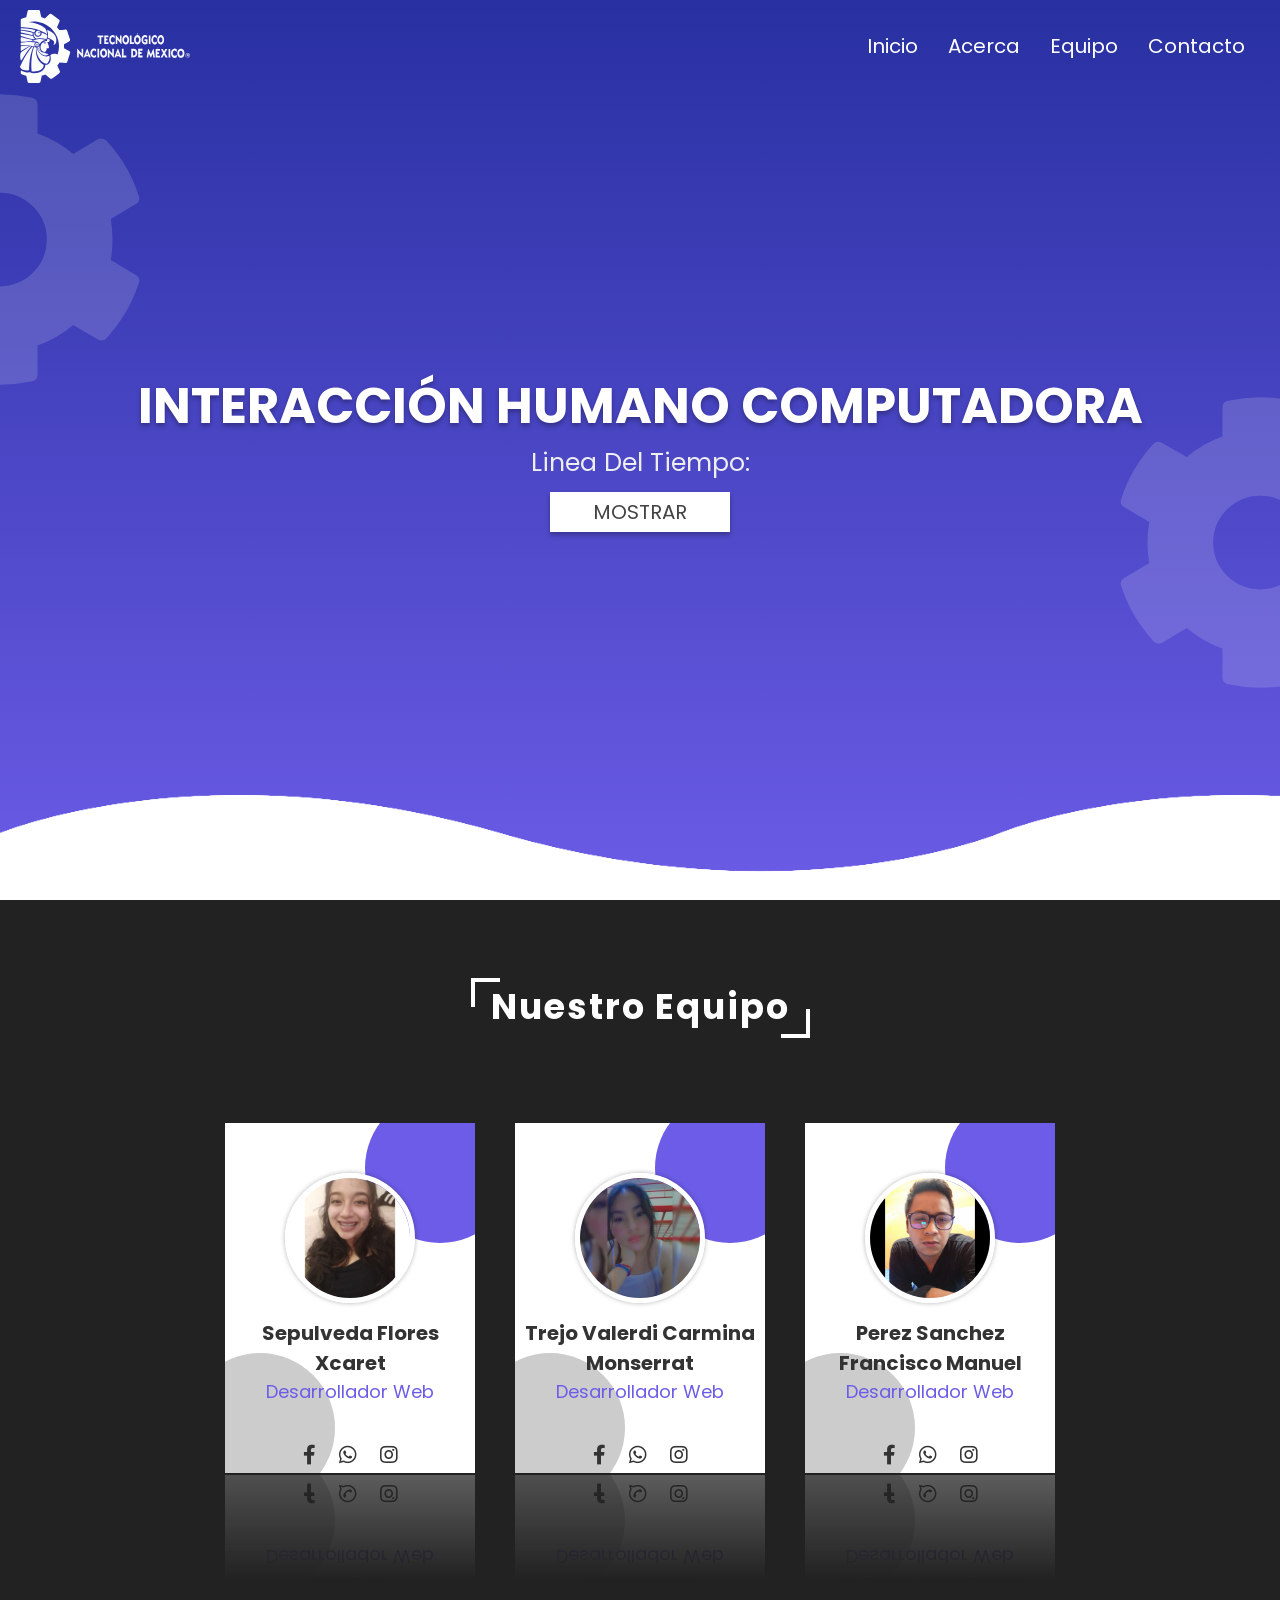
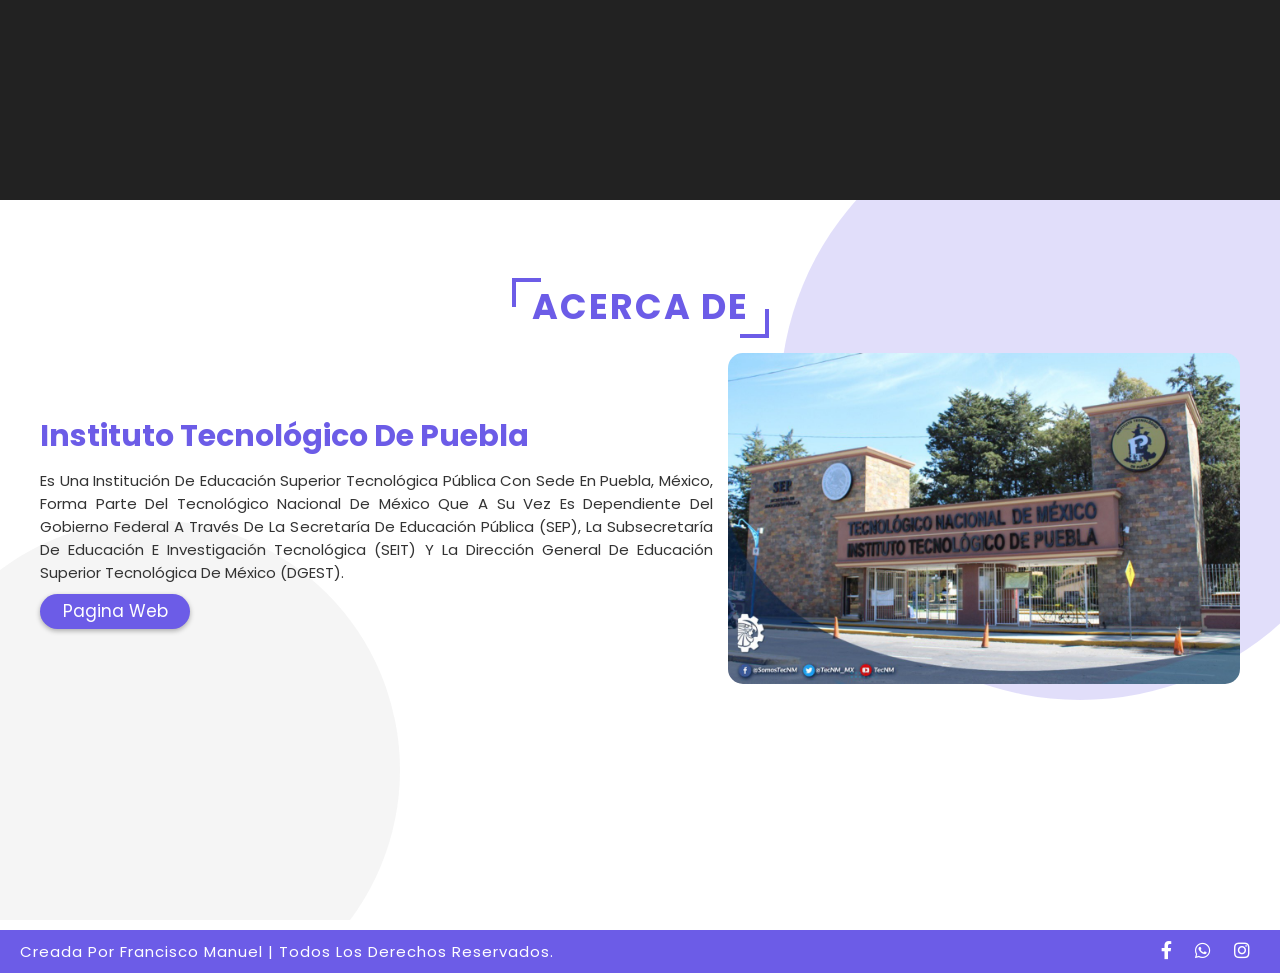
<file: index.html>
<!DOCTYPE html>
<html lang="en">

<head>
    <meta charset="UTF-8">
    <meta name="viewport" content="width=device-width, initial-scale=1.0">

    <!-- font awesome file link  -->
    <link rel="stylesheet" href="https://cdnjs.cloudflare.com/ajax/libs/font-awesome/5.15.1/css/all.min.css">

    <!-- custom css file link  -->
    <link rel="stylesheet" href="css/style.css">

    <title>Llinea del tiempo</title>
</head>

<body>

    <!-- header section starts  -->

    <header class="header">

        <a href="#" class="logo"><img src="images/logo.svg" alt=""></a>


        <div class="fas fa-bars"></div>


        <nav class="navbar">
            <ul>
                <li><a href="#home">Inicio</a></li>
                <li><a href="#about">Acerca</a></li>
                <li><a href="#team">Equipo</a></li>
                <li><a href="#contact">Contacto</a></li>

            </ul>
        </nav>


    </header>


    <!-- header section ends -->

    <!-- home section starts  -->

    <section id="home" class="home">

        <h1 class="banner">INTERACCI&Oacute;N HUMANO COMPUTADORA</h1>
        <h3 class="slogan">Linea del tiempo:</h3>
        <a href="ihc.html"><button>MOSTRAR</button></a>


        <div class="wave wave1"></div>
        <div class="wave wave2"></div>
        <div class="wave wave3"></div>

        <div class="fas fa-cog nut1"></div>
        <div class="fas fa-cog nut2"></div>

    </section>


    <!-- home section ends -->
    <!-- team section starts  -->

    <section id="team" class="team">

        <h1 class="heading">Nuestro Equipo</h1>

        <div class="row">

            <div class="card">
                <div class="image">
                    <img src="images/Xca.jpg" alt="">
                </div>
                <div class="info">
                    <h3>Sepulveda Flores <br> Xcaret</h3>
                    <span>Desarrollador Web</span>
                    <div class="icons">
                        <a href="https://www.facebook.com/XcaretSepulveda" class="fab fa-facebook-f"></a>
                        <a href="#" class="fab fa-whatsapp"></a>
                        <a href="https://www.instagram.com/adrianask2/" class="fab fa-instagram"></a>
                    </div>
                </div>
            </div>

            <div class="card">
                <div class="image">
                    <img src="images/monse.jpg" alt="">
                </div>
                <div class="info">
                    <h3>Trejo Valerdi Carmina Monserrat</h3>
                    <span>Desarrollador Web</span>
                    <div class="icons">
                        <a href="https://www.facebook.com/monse.valerdi" class="fab fa-facebook-f"></a>
                        <a href="#" class="fab fa-whatsapp"></a>
                        <a href="#" class="fab fa-instagram"></a>
                    </div>
                </div>
            </div>

            <div class="card">
                <div class="image">
                    <img src="images/fran.jpg" alt="">
                </div>
                <div class="info">
                    <h3>Perez Sanchez <br> Francisco Manuel</h3>
                    <span>Desarrollador Web</span>
                    <div class="icons">
                        <a href="https://www.facebook.com/pfranciscomanuel/" class="fab fa-facebook-f"></a>
                        <a href="#" class="fab fa-whatsapp"></a>
                        <a href="https://www.instagram.com/pfranciscomanuel2019/" class="fab fa-instagram"></a>
                    </div>
                </div>
            </div>

        </div>


    </section>


    <!-- abuout section starts  -->

    <section id="about" class="about">

        <h1 class="heading">ACERCA DE</h1>

        <div class="row">

            <div class="content">
                <h3>Instituto Tecnol&oacute;gico de Puebla</h3>
                <p style="text-align: justify; margin-right: 15px;">Es una institución de educación superior tecnológica
                    pública con sede en
                    Puebla, México, forma parte
                    del Tecnológico Nacional de México que a su vez es dependiente del Gobierno Federal a través de la
                    Secretaría de Educación Pública (SEP), la Subsecretaría de Educación e Investigación Tecnológica
                    (SEIT) y la Dirección General de Educación Superior Tecnológica de México (DGEST).</p>
                <a href="http://www.itpuebla.edu.mx/"><button class="btn">Pagina Web</button></a>
            </div>
            <div class="image">
                <img src="images/itp.jpg" alt="">
            </div>

        </div>


    </section>







    <!-- footer section starts  -->

    <section class="footer">

        <h1>Creada por Francisco Manuel | Todos los derechos reservados.</h1>

        <div class="icons">
            <a href="https://www.facebook.com/pfranciscomanuel/" class="fab fa-facebook-f"></a>
            <a href="#" class="fab fa-whatsapp"></a>
            <a href="https://www.instagram.com/pfranciscomanuel2019/" class="fab fa-instagram"></a>
        </div>

    </section>


    <!-- footer section ends -->







    <!-- jquery file link  -->
    <script src="https://cdnjs.cloudflare.com/ajax/libs/jquery/3.5.1/jquery.min.js"></script>


    <!-- custom js file link  -->

    <script src="js/main.js"></script>


</body>

</html>
</file>
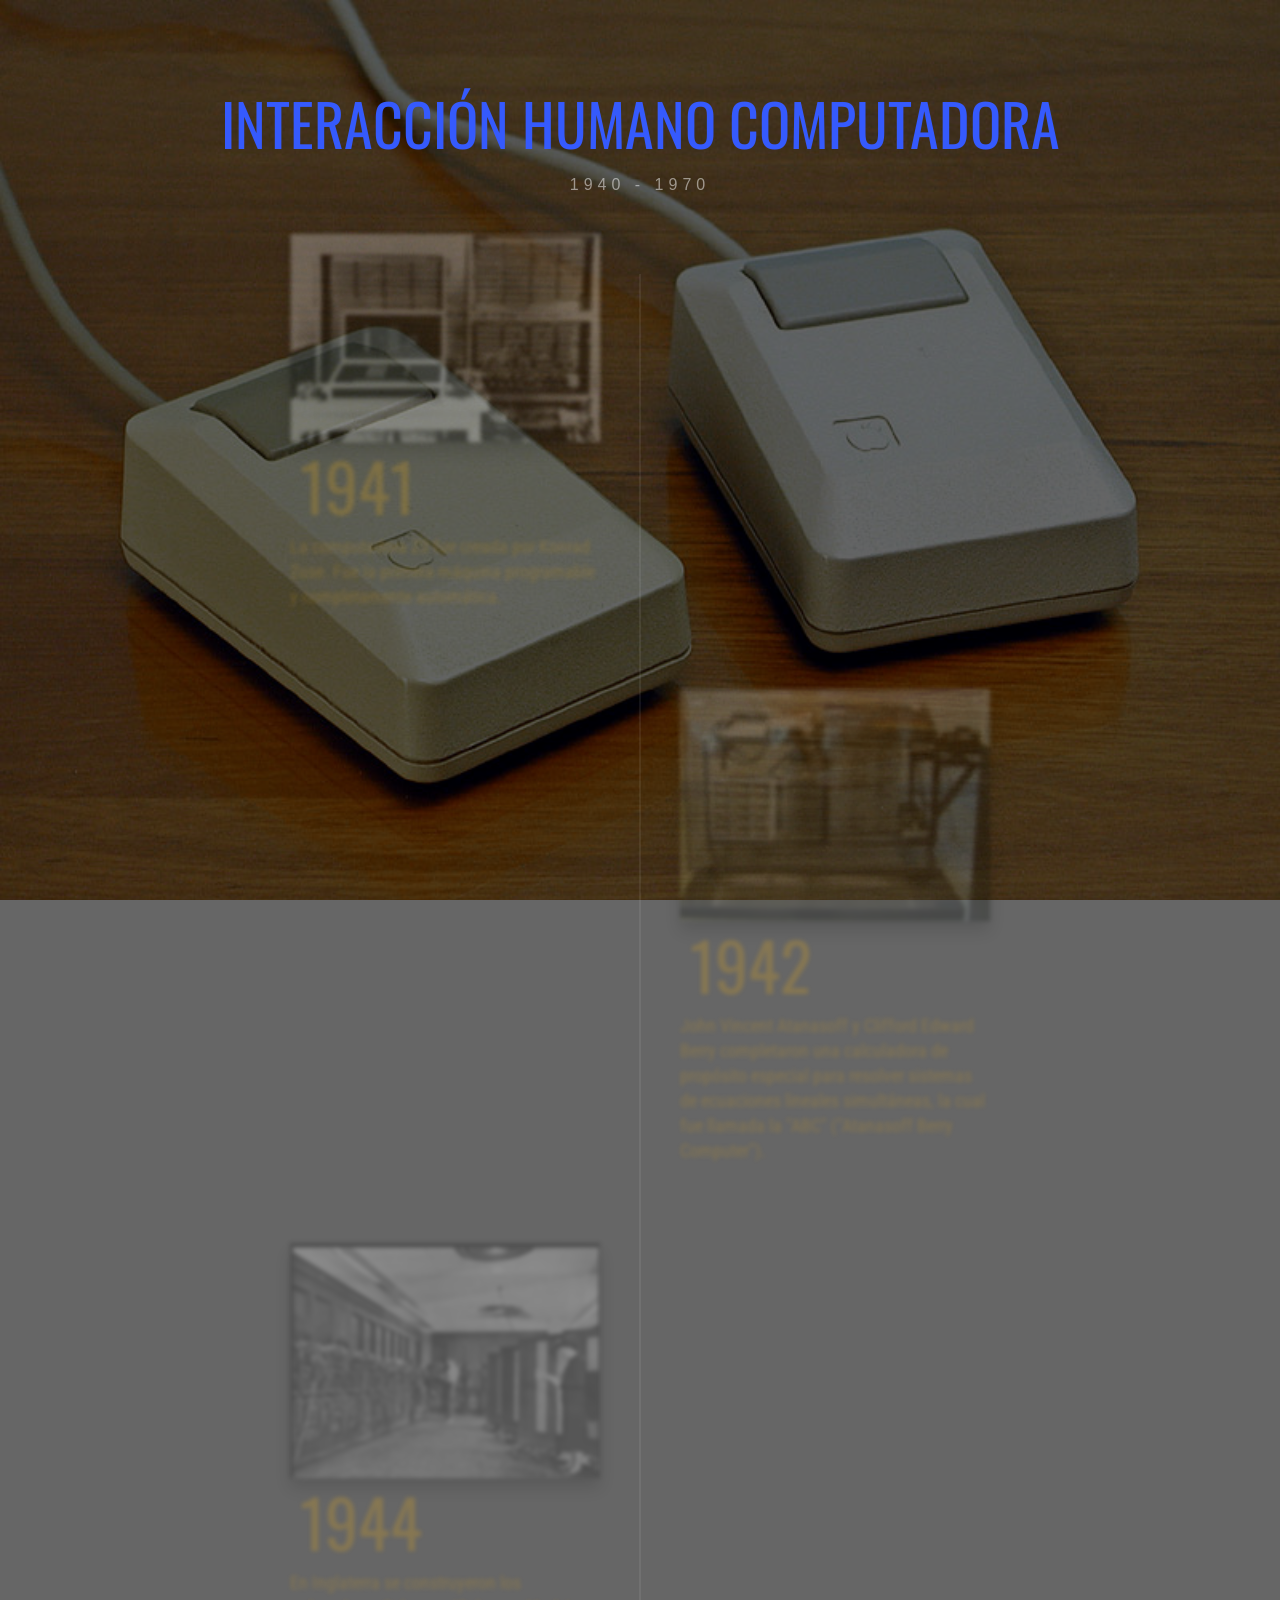
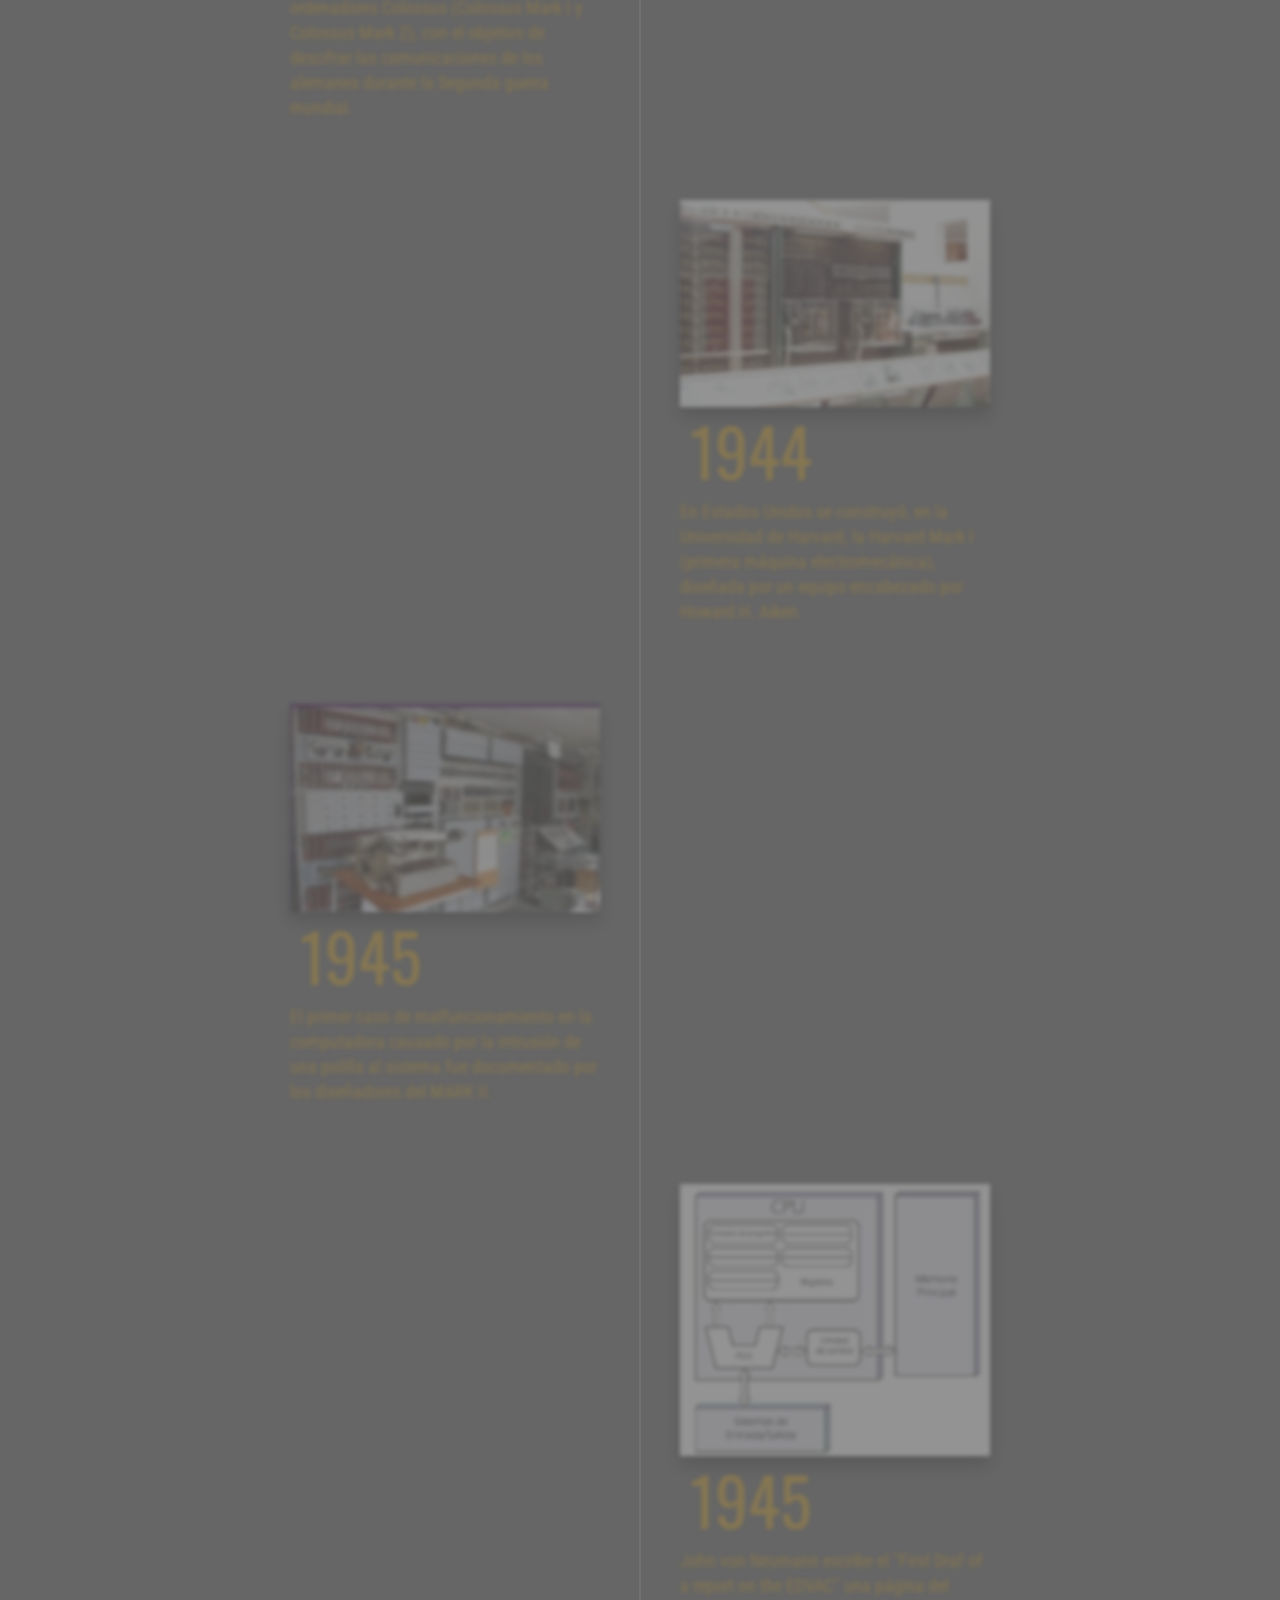
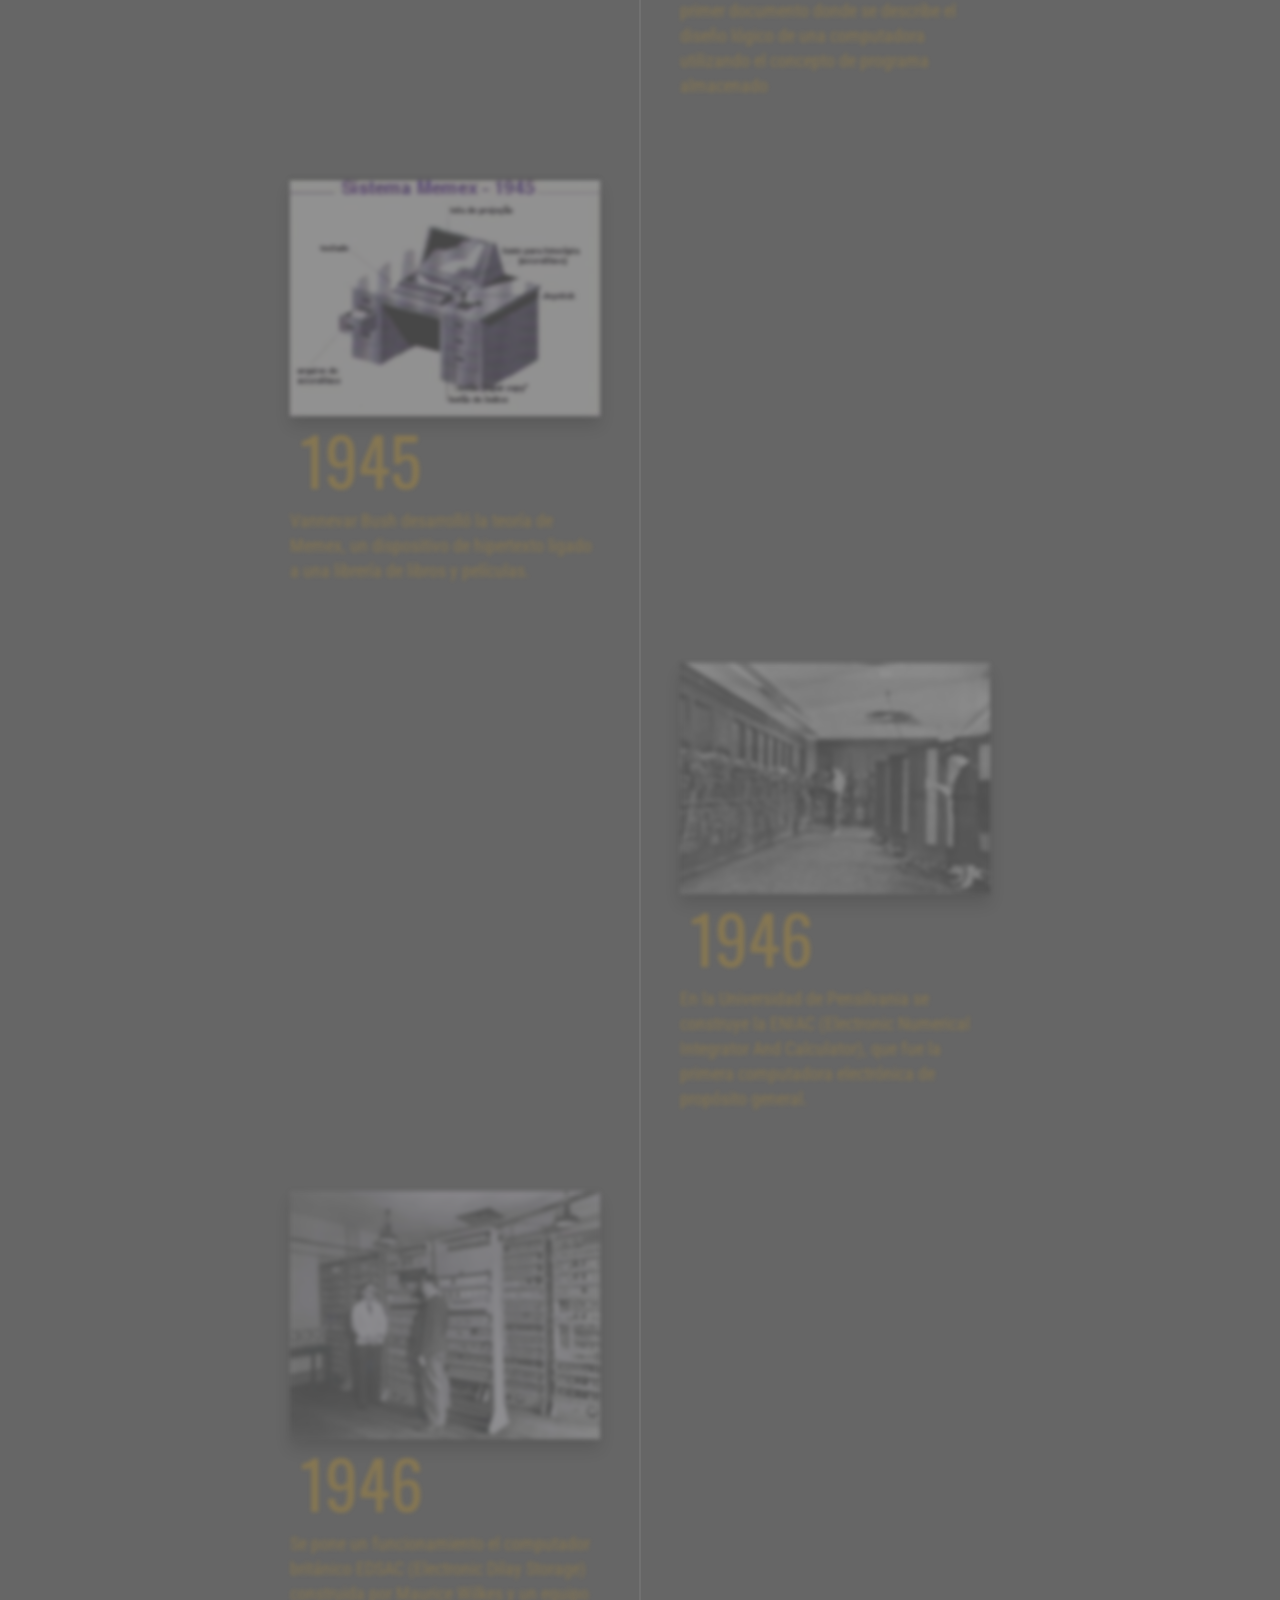
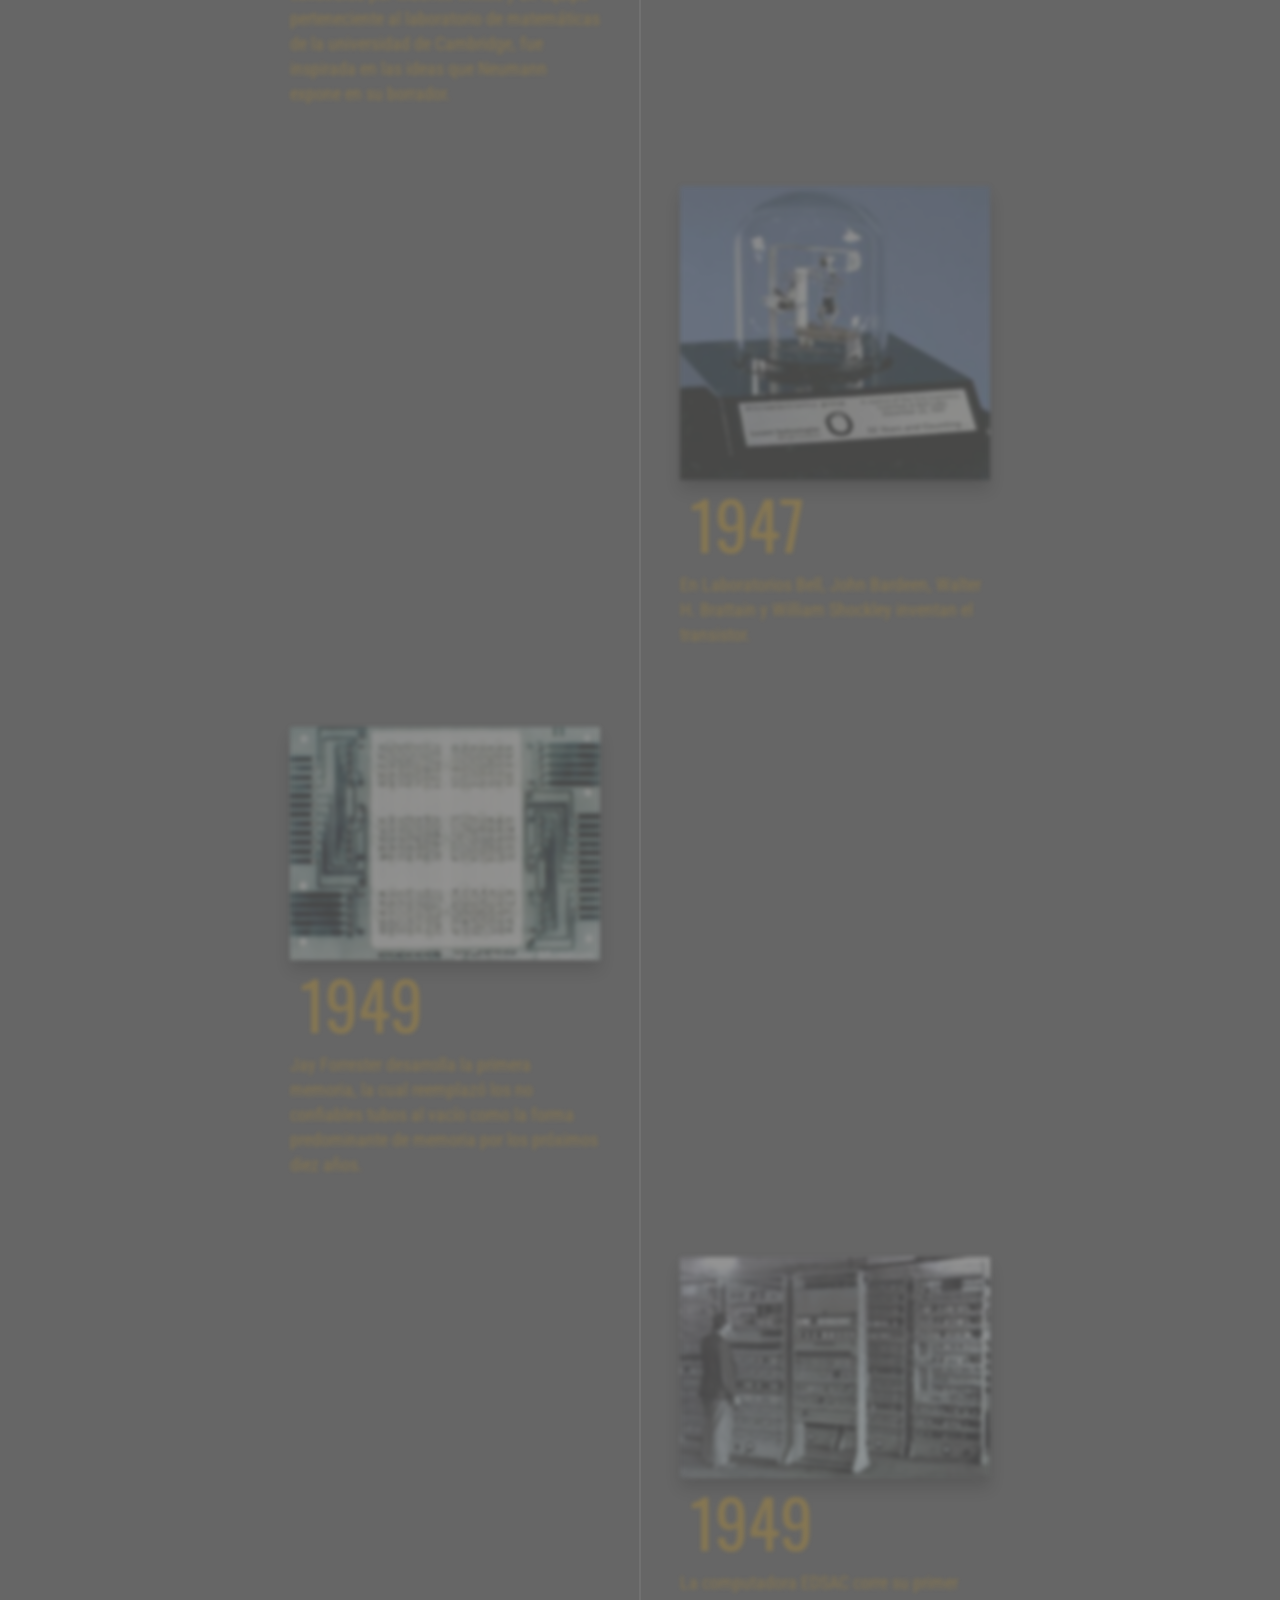
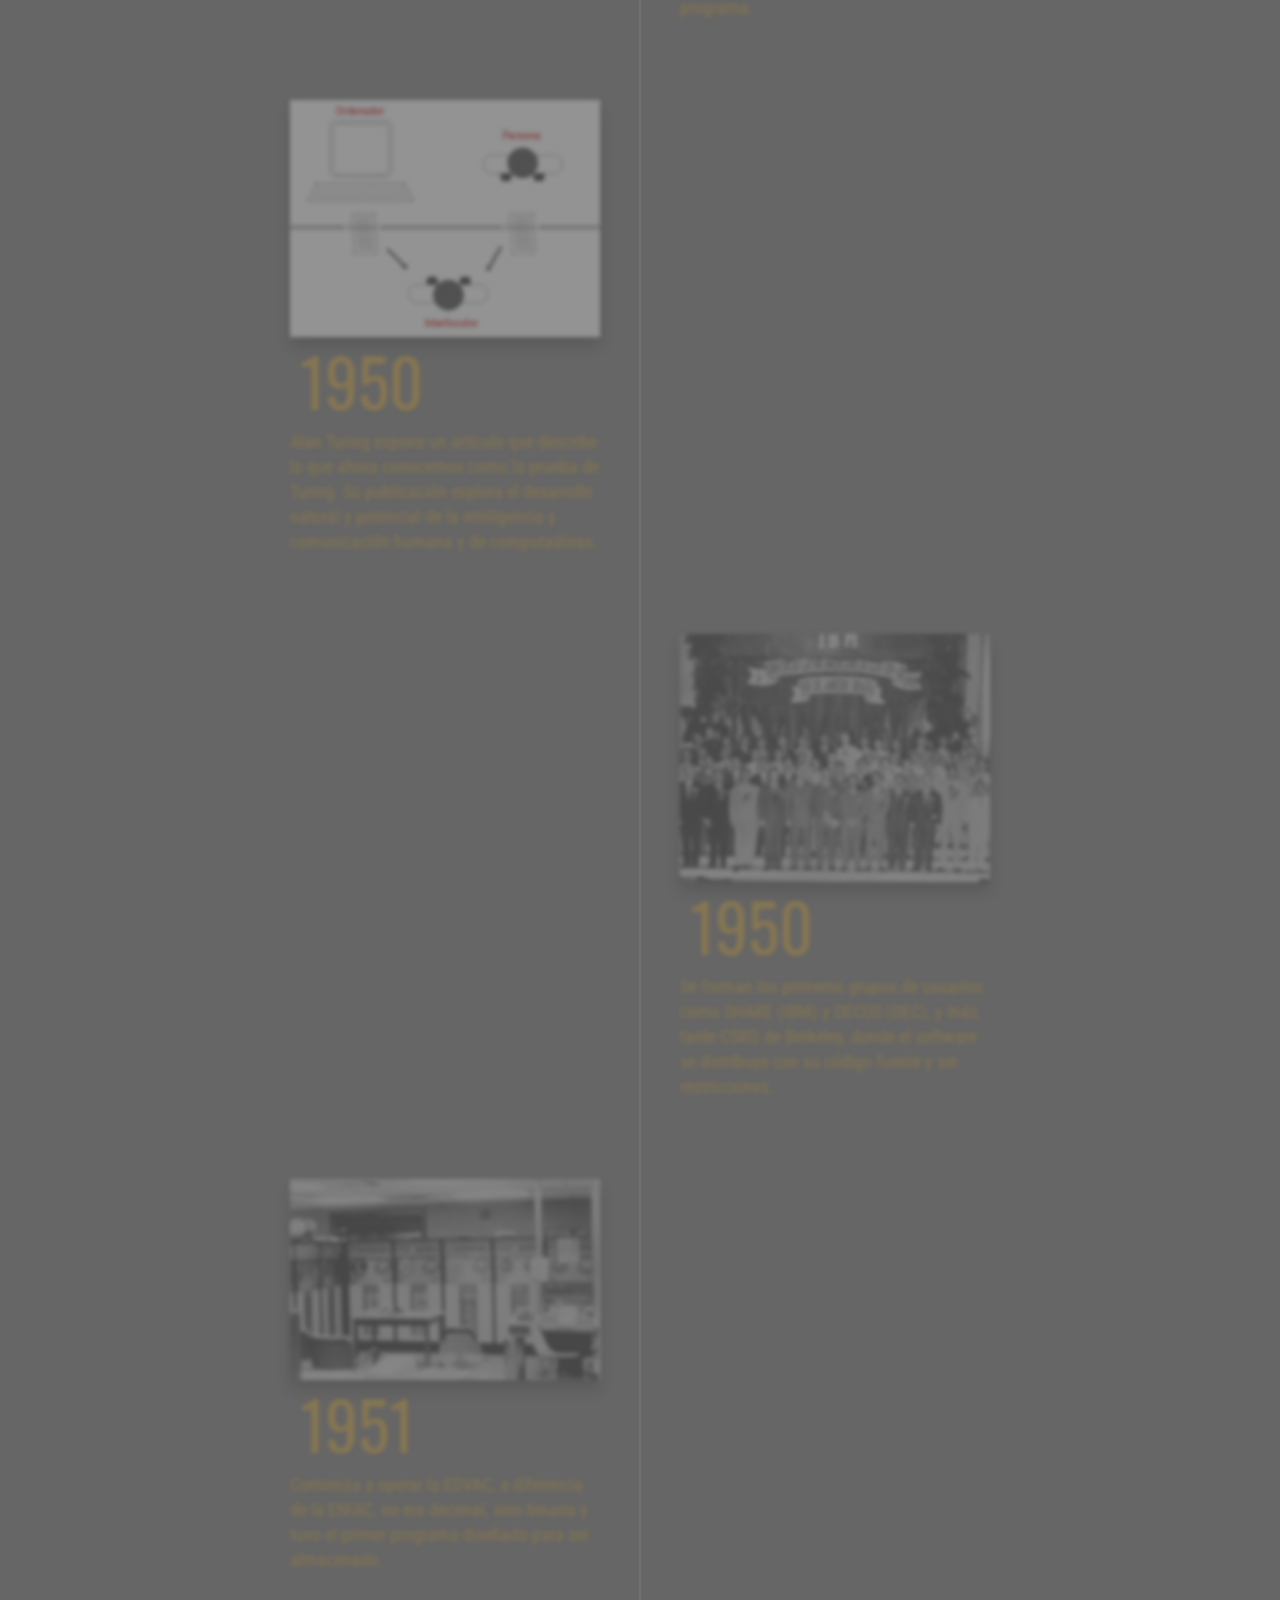
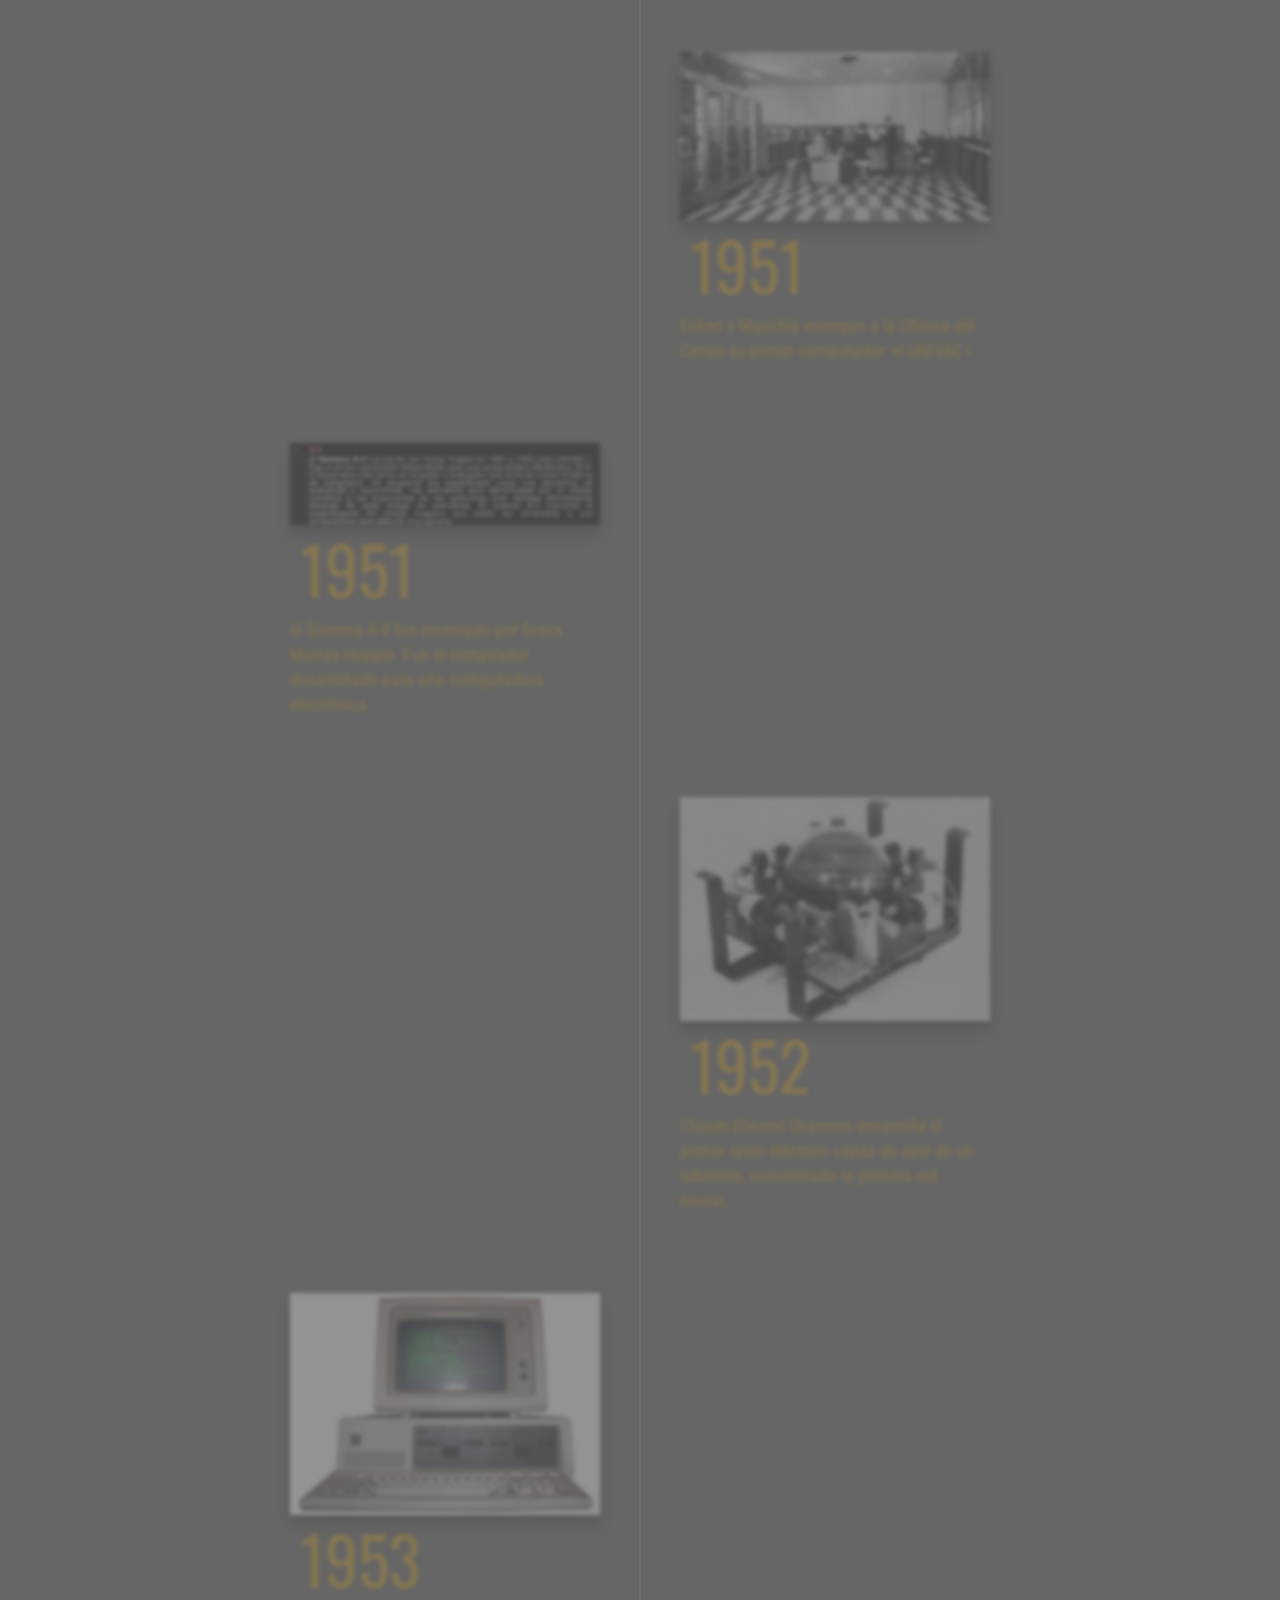
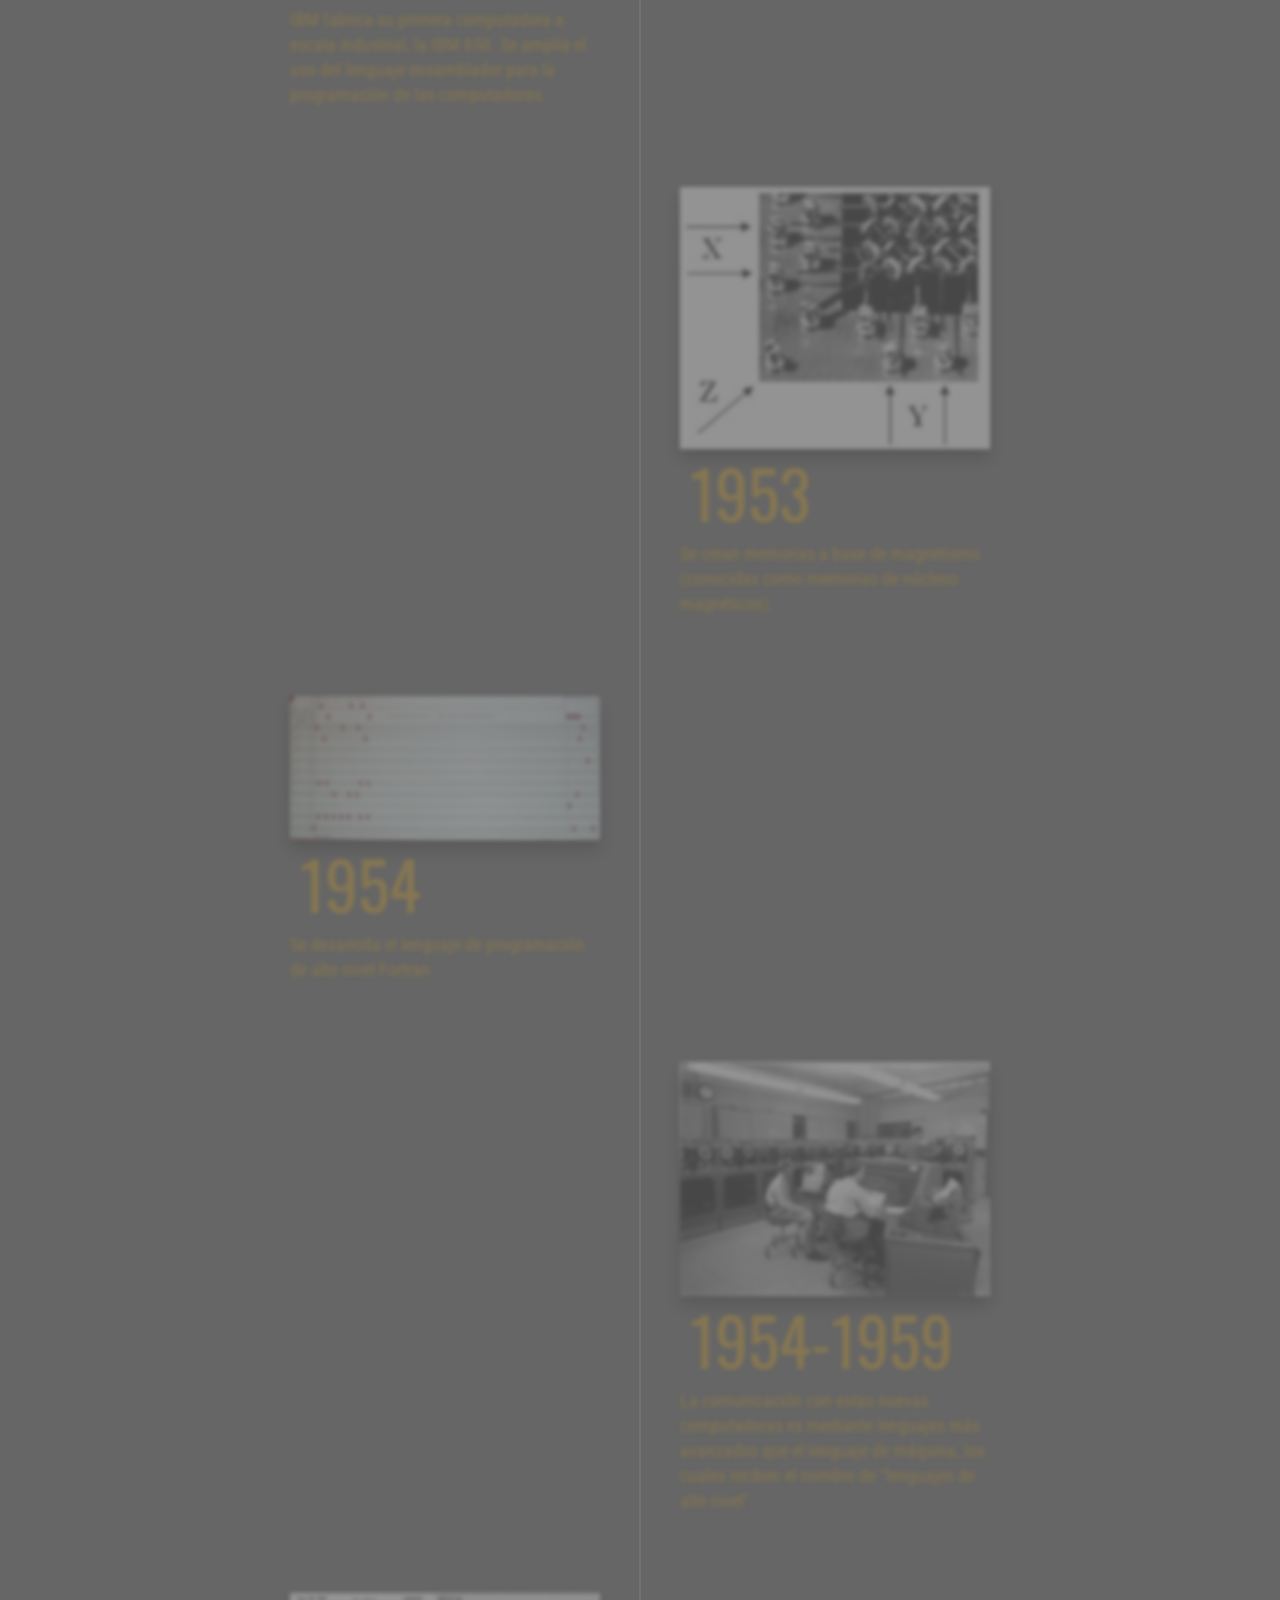
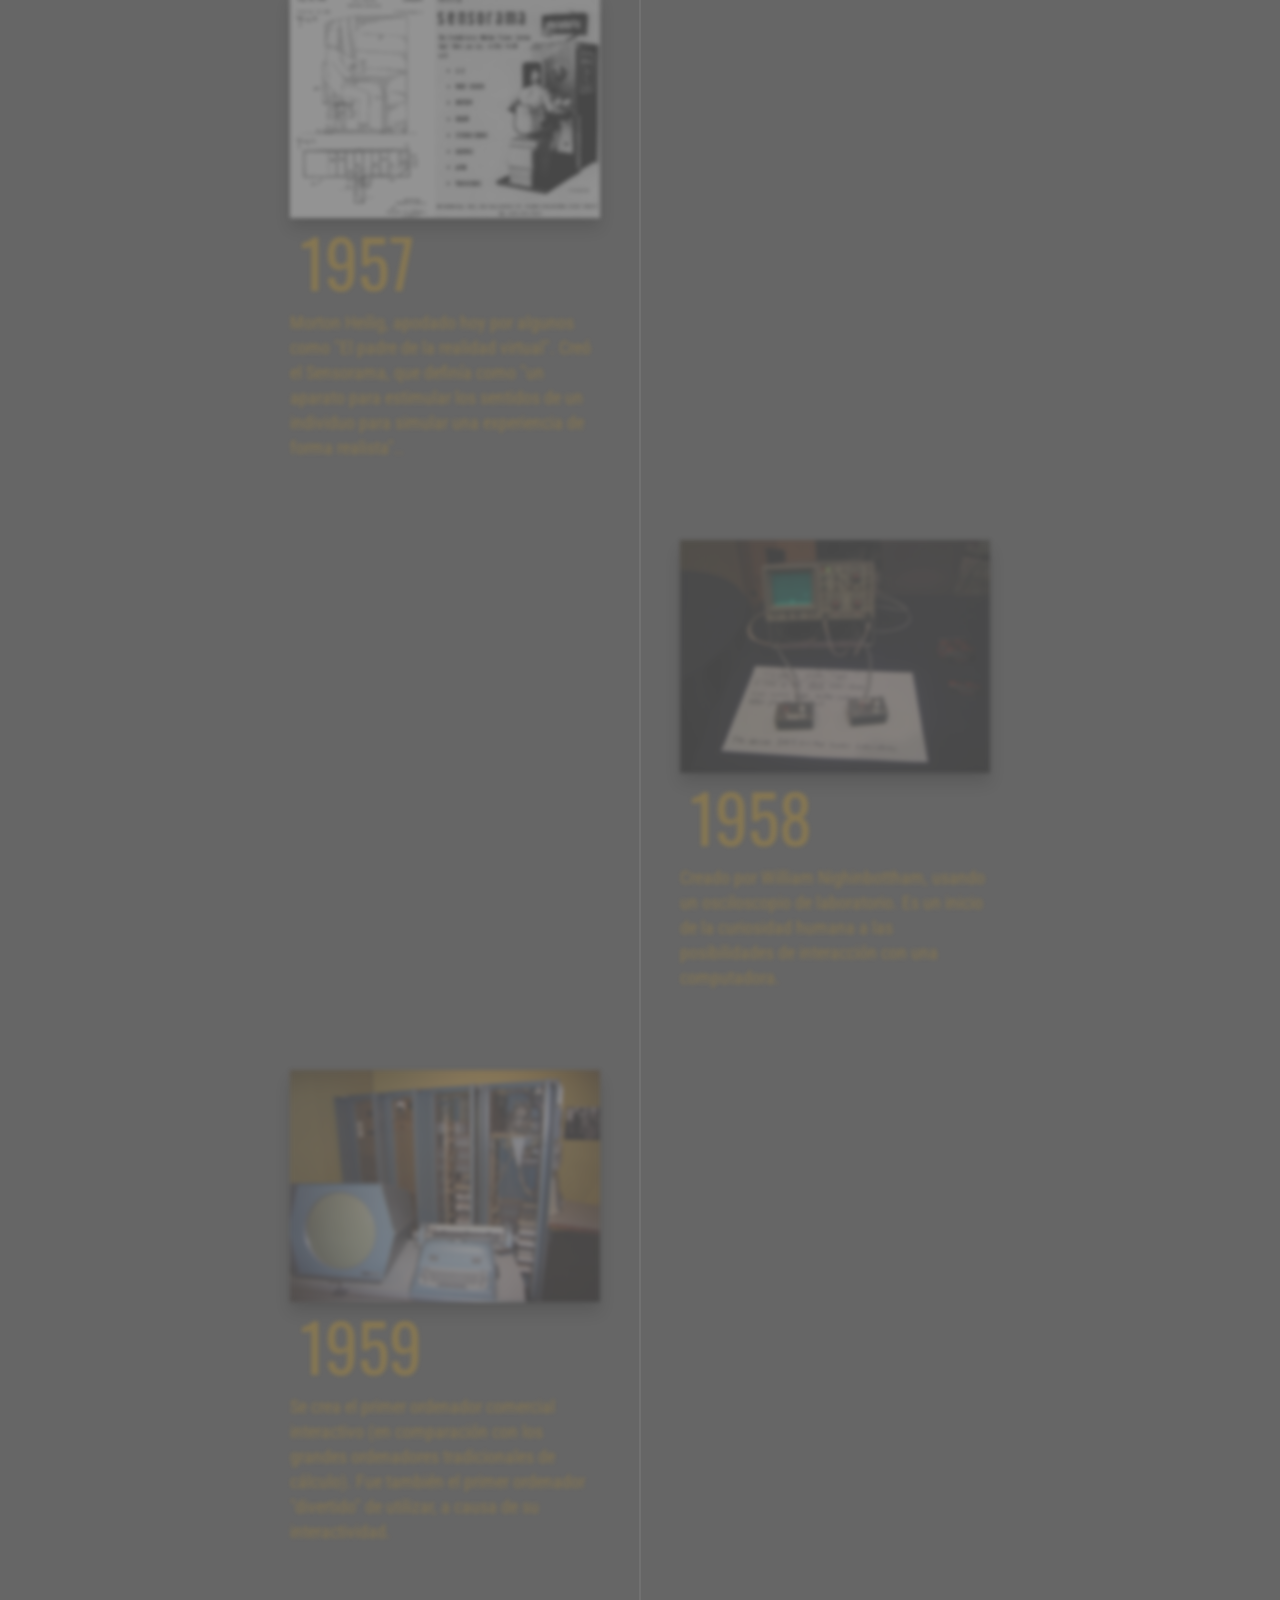
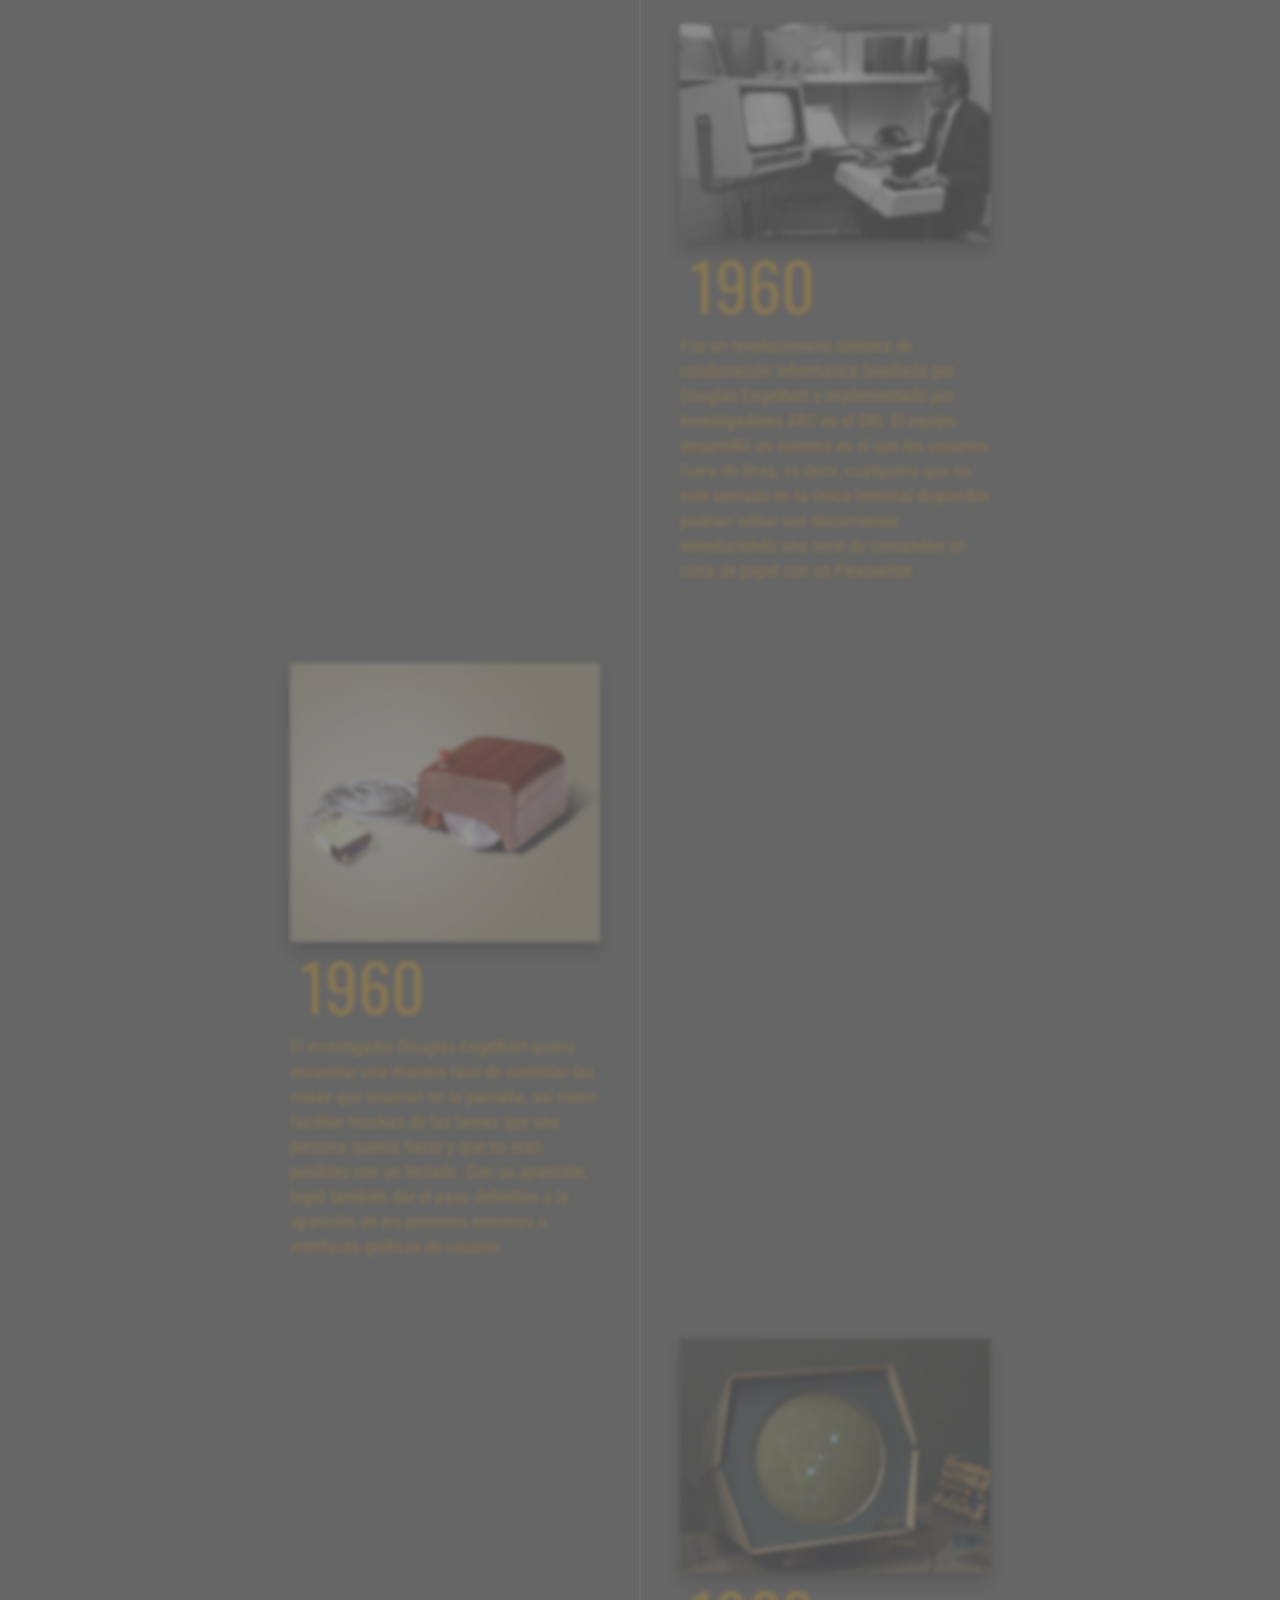
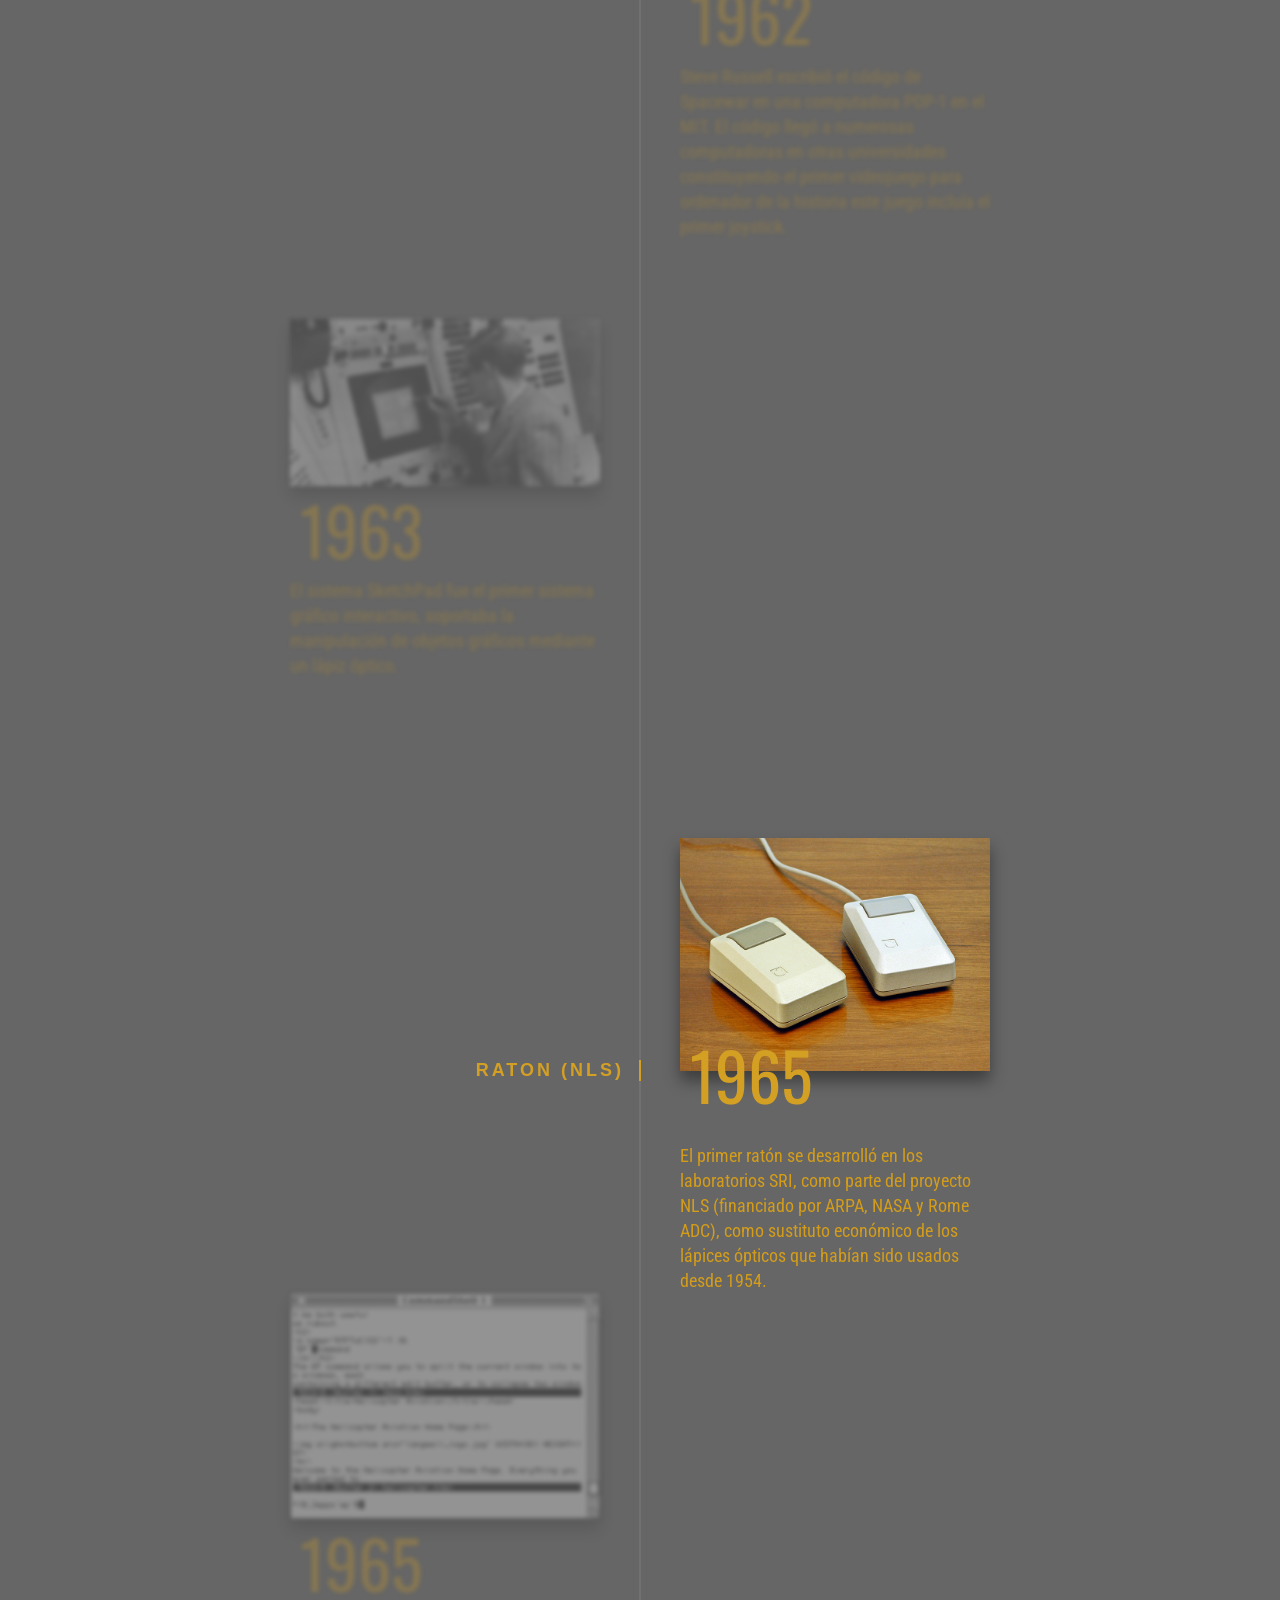
<file: ihc.html>
<!DOCTYPE html>
<html lang="en">

<head>
  <meta charset="UTF-8">
  <title>Linea del tiempo</title>
  <link href="https://fonts.googleapis.com/css?family=Oswald&display=swap" rel="stylesheet">


  <link href="https://fonts.googleapis.com/css?family=Roboto+Condensed:300,300i,400,400i,700i" rel="stylesheet">

  <style>
    * {
      margin: 0;
      padding: 0;
    }

    .timeline {
      display: flex;
      margin: 0 auto;
      flex-wrap: wrap;
      flex-direction: column;
      max-width: 700px;
      position: relative;
    }

    .timeline__content-title {
      font-weight: normal;
      font-size: 66px;
      margin: -10px 0 0 0;
      transition: 0.4s;
      padding: 0 10px;
      box-sizing: border-box;
      font-family: 'Oswald', sans-serif;
      color: #d4a024;
    }

    .timeline__content-desc {
      margin: 0;
      font-size: 18px;
      box-sizing: border-box;
      color: #dba015ef;
      font-family: 'Roboto Condensed', sans-serif;
      font-weight: normal;
      line-height: 25px;
    }

    .timeline:before {
      position: absolute;
      left: 50%;
      width: 2px;
      height: 100%;
      margin-left: -1px;
      content: "";
      background: rgba(255, 255, 255, .07);
    }

    @media only screen and (max-width: 767px) {
      .timeline:before {
        left: 40px;
      }
    }

    .timeline-item {
      padding: 40px 0;
      opacity: 0.3;
      filter: blur(2px);
      transition: 0.5s;
      box-sizing: border-box;
      width: calc(50% - 40px);
      display: flex;
      position: relative;
      transform: translateY(-80px);
      font-weight: 700;
    }

    .timeline-item:before {
      content: attr(data-text);
      letter-spacing: 3px;
      width: 100%;
      position: absolute;
      color: #d4a024;
      font-size: 18px;
      font-family: 'Pathway Gothic One', sans-serif;
      border-left: 2px solid #d4a024;
      top: 70%;
      margin-top: -5px;
      padding-left: 15px;
      opacity: 0;
      right: calc(-100% - 56px);

    }

    .timeline-item:nth-child(even) {
      align-self: flex-end;
    }

    .timeline-item:nth-child(even):before {
      right: auto;
      text-align: right;
      left: calc(-100% - 56px);
      padding-left: 0;
      border-left: none;
      border-right: 2px solid #d4a024;
      padding-right: 15px;
    }

    .timeline-item--active {
      opacity: 1;
      transform: translateY(0);
      filter: blur(0px);
    }

    .timeline-item--active:before {
      top: 50%;
      transition: 0.3s all 0.2s;
      opacity: 1;
    }

    .timeline-item--active .timeline__content-title {
      margin: -50px 0 20px 0;
    }

    @media only screen and (max-width: 767px) {
      .timeline-item {
        align-self: baseline !important;
        width: 100%;
        padding: 0 30px 150px 80px;
      }

      .timeline-item:before {
        left: 10px !important;
        padding: 0 !important;
        top: 50px;
        text-align: center !important;
        width: 60px;
        border: none !important;
      }

      .timeline-item:last-child {
        padding-bottom: 40px;
      }
    }

    .timeline__img {
      max-width: 100%;
      box-shadow: 0 10px 15px rgba(0, 0, 0, .4);
    }

    .timeline-container {
      width: 100%;
      position: relative;
      padding: 80px 0;
      transition: 0.3s ease 0s;
      background-attachment: fixed;
      background-size: cover;
    }

    .timeline-container:before {
      position: absolute;
      left: 0;
      top: 0;
      width: 100%;
      height: 100%;
      background: rgba(0, 0, 0, 0.6);
      content: "";
    }

    .timeline-header {
      width: 100%;
      text-align: center;
      margin-bottom: 80px;
      position: relative;
    }

    .timeline-header__title {
      color: #355afd;
      font-size: 58px;
      font-family: 'Oswald', sans-serif;
      font-weight: normal;
      margin: 0;
    }

    .timeline-header__subtitle {
      color: rgba(255, 255, 255, .5);
      font-family: 'Pathway Gothic One', sans-serif;
      font-size: 16px;
      letter-spacing: 5px;
      margin: 10px 0 0 0;
      font-weight: normal;
    }

    .demo-footer {
      padding: 60px 0;
      text-align: center;
    }

    .demo-footer a {
      color: #999;
      display: inline-block;
      font-family: Cardo;
    }
  </style>
</head>

<body>
  <div class="timeline-container" id="timeline-1">
    <div class="timeline-header">
      <h2 class="timeline-header__title">INTERACCI&Oacute;N HUMANO COMPUTADORA</h2>
      <h3 class="timeline-header__subtitle">1940 - 1970</h3>
    </div>
    <div class="timeline">
      <div class="timeline-item" data-text="LA COMPUTADORA Z3">
        <div class="timeline__content"><img class="timeline__img" src="image/1941_computadora.png" />
          <h2 class="timeline__content-title">1941</h2>
          <p class="timeline__content-desc">La computadora Z3 fue creada por Konrad Zuse. Fue la primera máquina
            programable y completamente automática.</p>
        </div>
      </div>
      <div class="timeline-item" data-text="LA ABC (Atanasoff Berry Computer).">
        <div class="timeline__content"><img class="timeline__img" src="image/1942_Jonh.png" />
          <h2 class="timeline__content-title">1942</h2>
          <p class="timeline__content-desc">John Vincent Atanasoff y Clifford Edward Berry completaron una calculadora
            de propósito especial para resolver sistemas de ecuaciones lineales simultáneas, la cual fue llamada la
            "ABC" ("Atanasoff Berry Computer").</p>
        </div>
      </div>
      <div class="timeline-item" data-text="LOS ORDENADORES COLOSSUS">
        <div class="timeline__content"><img class="timeline__img" src="image/1944_Inglaterra.png" />
          <h2 class="timeline__content-title">1944</h2>
          <p class="timeline__content-desc">En Inglaterra se construyeron los ordenadores Colossus (Colossus Mark I y
            Colossus Mark 2), con el objetivo de descifrar las comunicaciones de los alemanes durante la Segunda guerra
            mundial.</p>
        </div>
      </div>
      <div class="timeline-item" data-text="CREACI&Oacute;N MARK I">
        <div class="timeline__content"><img class="timeline__img" src="image/1944_EU.jpg" />
          <h2 class="timeline__content-title">1944</h2>
          <p class="timeline__content-desc">En Estados Unidos se construyó, en la Universidad de Harvard, la Harvard
            Mark I (primera máquina electromecánica), diseñada por un equipo encabezado por Howard H. Aiken.</p>
        </div>
      </div>
      <div class="timeline-item" data-text="MARK II">
        <div class="timeline__content"><img class="timeline__img" src="image/1945_Primer.png" />
          <h2 class="timeline__content-title">1945</h2>
          <p class="timeline__content-desc">El primer caso de malfuncionamiento en la computadora causado por la
            intrusión de una polilla al sistema fue documentado por los diseñadores del MARK II.</p>
        </div>
      </div>
      <div class="timeline-item" data-text="FIRST DRAF OF A REPORT ON THE EDVAC">
        <div class="timeline__content"><img class="timeline__img" src="image/1945_First_Draf.png" />
          <h2 class="timeline__content-title">1945</h2>
          <p class="timeline__content-desc">John von Neumann escribe el "First Draf of a report on the EDVAC" una página
            del primer documento donde se describe el diseño lógico de una computadora utilizando el concepto de
            programa almacenado</p>
        </div>
      </div>
      <div class="timeline-item" data-text="TEORÍA DE MEMEX">
        <div class="timeline__content"><img class="timeline__img" src="image/1945_Sistema_Memex.png" />
          <h2 class="timeline__content-title">1945</h2>
          <p class="timeline__content-desc">Vannevar Bush desarrolló la teoría de Memex, un dispositivo de hipertexto
            ligado a una librería de libros y películas.</p>
        </div>
      </div>
      <div class="timeline-item" data-text="CREACI&Oacute;N DE LA ENIAC">
        <div class="timeline__content"><img class="timeline__img" src="image/1946_ENIAC.png" />
          <h2 class="timeline__content-title">1946</h2>
          <p class="timeline__content-desc">En la Universidad de Pensilvania se construye la ENIAC (Electronic Numerical
            Integrator And Calculator), que fue la primera computadora electrónica de propósito general.</p>
        </div>
      </div>
      <div class="timeline-item" data-text="COMPUTADOR EDSAC (Electronic Dilay Storage)">
        <div class="timeline__content"><img class="timeline__img" src="image/1946_EDSAC.png" />
          <h2 class="timeline__content-title">1946</h2>
          <p class="timeline__content-desc">Se pone un funcionamiento el computador británico EDSAC (Electronic Dilay
            Storage) construida por Maurice Wilkes y un equipo perteneciente al laboratorio de matemáticas de la
            universidad de Cambridge, fue inspirada en las ideas que Neumann expone en su borrador.</p>
        </div>
      </div>
      <div class="timeline-item" data-text="EL PRIMER TRANSISTOR">
        <div class="timeline__content"><img class="timeline__img" src="image/1947_Transistor.png" />
          <h2 class="timeline__content-title">1947</h2>
          <p class="timeline__content-desc">En Laboratorios Bell, John Bardeen, Walter H. Brattain y William Shockley
            inventan el transistor.</p>
        </div>
      </div>
      <div class="timeline-item" data-text="LA PRIMERA MEMORIA">
        <div class="timeline__content"><img class="timeline__img" src="image/1949_primera.png" />
          <h2 class="timeline__content-title">1949</h2>
          <p class="timeline__content-desc">Jay Forrester desarrolla la primera memoria, la cual reemplazó los no
            confiables tubos al vacío como la forma predominante de memoria por los próximos diez años.</p>
        </div>
      </div>
      <div class="timeline-item" data-text="PRIMER PROGRAMA">
        <div class="timeline__content"><img class="timeline__img" src="image/1949_EDSAC.png" />
          <h2 class="timeline__content-title">1949</h2>
          <p class="timeline__content-desc">La computadora EDSAC corre su primer programa.</p>
        </div>
      </div>
      <div class="timeline-item" data-text="PRUEBA DE TURING">
        <div class="timeline__content"><img class="timeline__img" src="image/1950_TURING.png" />
          <h2 class="timeline__content-title">1950</h2>
          <p class="timeline__content-desc">Alan Turing expone un artículo que describe lo que ahora conocemos como la
            prueba de Turing. Su publicación explora el desarrollo natural y potencial de la inteligencia y comunicación
            humana y de computadoras.</p>
        </div>
      </div>
      <div class="timeline-item" data-text="GRUPOS DE USUARIOS">
        <div class="timeline__content"><img class="timeline__img" src="image/1950_SHARE.png" />
          <h2 class="timeline__content-title">1950</h2>
          <p class="timeline__content-desc">Se forman los primeros grupos de usuarios como SHARE (IBM) y DECUS (DEC), y
            más tarde CSRG de Berkeley, donde el software se distribuye con su código fuente y sin restricciones.</p>
        </div>
      </div>
      <div class="timeline-item" data-text="LENGUAJE BINARIO">
        <div class="timeline__content"><img class="timeline__img" src="image/1951_EDVAC.png" />
          <h2 class="timeline__content-title">1951</h2>
          <p class="timeline__content-desc">Comienza a operar la EDVAC, a diferencia de la ENIAC, no era decimal, sino
            binaria y tuvo el primer programa diseñado para ser almacenado.</p>
        </div>
      </div>
      <div class="timeline-item" data-text="PRIMER COMPUTADOR DE OFICINA">
        <div class="timeline__content"><img class="timeline__img" src="image/1951 UNIVAC.jpg" />
          <h2 class="timeline__content-title">1951</h2>
          <p class="timeline__content-desc">Eckert y Mauchly entregan a la Oficina del Censo su primer computador: el
            UNIVAC I.</p>
        </div>
      </div>
      <div class="timeline-item" data-text="SISTEMA A-0">
        <div class="timeline__content"><img class="timeline__img" src="image/1951_SISTEMA_A-0.png" />
          <h2 class="timeline__content-title">1951</h2>
          <p class="timeline__content-desc">el Sistema A-0 fue inventado por Grace Murray Hopper. Fue el compilador
            desarrollado para una computadora electrónica.</p>
        </div>
      </div>
      <div class="timeline-item" data-text="RATÓN EL&Eacute;CTRONICO">
        <div class="timeline__content"><img class="timeline__img" src="image/1952_raton_electrico.png" />
          <h2 class="timeline__content-title">1952</h2>
          <p class="timeline__content-desc">Claude Elwood Shannon desarrolla el primer ratón eléctrico capaz de salir de
            un laberinto, considerada la primera red neural.</p>
        </div>
      </div>
      <div class="timeline-item" data-text="MASIFICACI&Oacute;N DEL COMPUTADOR">
        <div class="timeline__content"><img class="timeline__img" src="image/1953_ibm.jpg" />
          <h2 class="timeline__content-title">1953</h2>
          <p class="timeline__content-desc">IBM fabrica su primera computadora a escala industrial, la IBM 650. Se
            amplía el uso del lenguaje ensamblador para la programación de las computadoras.</p>
        </div>
      </div>
      <div class="timeline-item" data-text="MEMORIA MAGN&Eacute;TICAS">
        <div class="timeline__content"><img class="timeline__img" src="image/1953_memorias.jpg" />
          <h2 class="timeline__content-title">1953</h2>
          <p class="timeline__content-desc">Se crean memorias a base de magnetismo (conocidas como memorias de núcleos
            magnéticos).</p>
        </div>
      </div>
      <div class="timeline-item" data-text="CREACI&Oacute;N DE FORTRAN">
        <div class="timeline__content"><img class="timeline__img" src="image/1954_fortran.jpg" />
          <h2 class="timeline__content-title">1954</h2>
          <p class="timeline__content-desc">Se desarrolla el lenguaje de programación de alto nivel Fortran</p>
        </div>
      </div>
      <div class="timeline-item" data-text="SEGUNDA GENERACIÓN DE COMPUTADORAS">
        <div class="timeline__content"><img class="timeline__img" src="image/segundaG.webp" />
          <h2 class="timeline__content-title">1954-1959</h2>
          <p class="timeline__content-desc">La comunicación con estas nuevas computadoras es mediante lenguajes más
            avanzados que el lenguaje de máquina, los cuales reciben el nombre de “lenguajes de alto nivel".</p>
        </div>
      </div>
      <div class="timeline-item" data-text="SENSORAMA">
        <div class="timeline__content"><img class="timeline__img" src="image/1957.png" />
          <h2 class="timeline__content-title">1957</h2>
          <p class="timeline__content-desc">Morton Heilig, apodado hoy por algunos como "El padre de la realidad
            virtual".
            Creó el Sensorama, que definía como "un aparato para estimular los sentidos de un individuo para simular
            una experiencia de forma realista"..</p>
        </div>
      </div>
      <div class="timeline-item" data-text="PRIMER JUEGO DE VIDEO">
        <div class="timeline__content"><img class="timeline__img" src="image/1958.jfif" />
          <h2 class="timeline__content-title">1958</h2>
          <p class="timeline__content-desc">Creado por William Nighinbottham, usando un osciloscopio de laboratorio. Es
            un
            inicio de la curiosidad humana a las posibilidades de interacción con una computadora.</p>
        </div>
      </div>
      <div class="timeline-item" data-text="DEC PDP-1">
        <div class="timeline__content"><img class="timeline__img" src="image/1959.jpg" />
          <h2 class="timeline__content-title">1959</h2>
          <p class="timeline__content-desc">Se crea el primer ordenador comercial interactivo (en comparación con los
            grandes
            ordenadores tradicionales de cálculo). Fue también el primer ordenador "divertido" de utilizar, a causa
            de su interactividad.</p>
        </div>
      </div>
      <div class="timeline-item" data-text="NLS, o la  Sistema oN-Line">
        <div class="timeline__content"><img class="timeline__img" src="image/60s.jpeg" />
          <h2 class="timeline__content-title">1960</h2>
          <p class="timeline__content-desc">Fue un revolucionario sistema de colaboración informática Diseñada por
            Douglas
            Engelbart e implementado por investigadores ARC en el SRI. El equipo desarrolló un sistema en el que los
            usuarios fuera de línea, es decir, cualquiera que no esté sentado en la única terminal disponible
            podrían editar sus documentos introduciendo una serie de comandos en cinta de papel con un Flexowriter.</p>
        </div>
      </div>
      <div class="timeline-item" data-text="PRIMER PROTOTIPO DE MOUSE">
        <div class="timeline__content"><img class="timeline__img" src="image/1960.png" />
          <h2 class="timeline__content-title">1960</h2>
          <p class="timeline__content-desc">El investigador Douglas Engelbart quería encontrar una manera fácil de
            controlar
            las cosas que ocurrían en la pantalla, así como facilitar muchas de las tareas que una persona querría
            hacer y que no eran posibles con un teclado. Con su aparición, logró también dar el paso definitivo a la
            aparición de los primeros entornos o interfaces gráficas de usuario.
          </p>
        </div>
      </div>
      <div class="timeline-item" data-text="SPACEWAR PRIMER VIDEOJUEGO GRÁFICO">
        <div class="timeline__content"><img class="timeline__img" src="image/1962.jpg" />
          <h2 class="timeline__content-title">1962</h2>
          <p class="timeline__content-desc">Steve Russell escribió el código de Spacewar en una computadora PDP-1 en el
            MIT.
            El código llegó a numerosas computadoras en otras universidades constituyendo el primer videojuego para
            ordenador de la historia este juego incluía el primer joystick.</p>
        </div>
      </div>
      <div class="timeline-item" data-text="MANIPILACI&Oacute;N DE OBJETOS GR&Aacute;FICOS">
        <div class="timeline__content"><img class="timeline__img" src="image/1963.jpg" />
          <h2 class="timeline__content-title">1963</h2>
          <p class="timeline__content-desc">El sistema
            SketchPad fue el primer sistema gráfico interactivo, soportaba la manipulación de objetos
            gráficos mediante un lápiz óptico.
          </p>
        </div>
      </div>
      <div class="timeline-item" data-text="RATON (NLS)">
        <div class="timeline__content"><img class="timeline__img" src="image/1965_RATON.jpg" />
          <h2 class="timeline__content-title">1965</h2>
          <p class="timeline__content-desc">El primer ratón se desarrolló en los laboratorios SRI, como parte del
            proyecto
            NLS (financiado por ARPA, NASA y Rome ADC), como sustituto económico de los lápices ópticos que habían
            sido usados desde 1954.</p>
        </div>
      </div>
      <div class="timeline-item" data-text="EDICI&Oacute;N Y PROCESAMIENTO DE TEXTO (TECO)">
        <div class="timeline__content"><img class="timeline__img" src="image/1965_TECO.gif" />
          <h2 class="timeline__content-title">1965</h2>
          <p class="timeline__content-desc">TECO fue uno de los primeros editores de texto de pantalla.</p>
        </div>
      </div>
      <div class="timeline-item" data-text="PROGRAMAS DE DIBUJO Y PINTURA (NLS)">
        <div class="timeline__content"><img class="timeline__img" src="image/1965_programas_de_dibujo.jfif" />
          <h2 class="timeline__content-title">1965</h2>
          <p class="timeline__content-desc">Uno de los periféricos imprescindibles en el mundo de las aplicaciones de
            dibujo es el ratón. El uso de este dispositivo de entrada fue demostrado en 1965 por NLS.</p>
        </div>
      </div>
      <div class="timeline-item" data-text="MANIPULACI&Oacute;N DIRECTA DE OBJETOS GRAFICOS">
        <div class="timeline__content"><img class="timeline__img" src="image/1966.jfif" />
          <h2 class="timeline__content-title">1967</h2>
          <p class="timeline__content-desc">Reaction Handler este sistema fue creado en el Imperial College de Londres y
            permitía la manipulación directa de gráficos.</p>
        </div>
      </div>
      <div class="timeline-item" data-text="GROPE, REPRESENTACIONES GR&Aacute;FICAS DE MOL&EacuteCULAS">
        <div class="timeline__content"><img class="timeline__img" src="image/1967.png" />
          <h2 class="timeline__content-title">1967</h2>
          <p class="timeline__content-desc">Haptic Display Grope III muestra representaciones gráficas de moléculas en
            diferentes dimensiones.</p>
        </div>
      </div>
      <div class="timeline-item" data-text="LAS VENTANAS">
        <div class="timeline__content"><img class="timeline__img" src="image/1968_ventana+.png" />
          <h2 class="timeline__content-title">1968</h2>
          <p class="timeline__content-desc">ENGELBART. El uso de múltiples ventanas fue demostrado por ENGELBART, dentro
            del proyecto NLS.</p>
        </div>
      </div>
      <div class="timeline-item" data-text="RATÓN PARA SISTEMAS DE ANIMACI&Oacute;N">
        <div class="timeline__content"><img class="timeline__img" src="image/1968_raton.jpg" />
          <h2 class="timeline__content-title">1968</h2>
          <p class="timeline__content-desc">KEN PULFER & GRANT BECHTHOLD, se construyó un ratón que se utilizó en un
            sistema de animación de largometrajes para dibujar los fotogramas de una película.</p>
        </div>
      </div>
      <div class="timeline-item" data-text="AMBIT/G">
        <div class="timeline__content"><img class="timeline__img" src="image/1968_AMBIT_G.jfif" />
          <h2 class="timeline__content-title">1968</h2>
          <p class="timeline__content-desc">Lenguaje de programación gráfica, desarrollado por Christensen, para la manipulación de grafos dirigidos</p>
        </div>
      </div>
      <div class="timeline-item" data-text="MIT’s Lincoln Labs">
        <div class="timeline__content"><img class="timeline__img" src="image/1968_MIT’s_Lincoln_Labs.jpg" />
          <h2 class="timeline__content-title">1968</h2>
          <p class="timeline__content-desc">Este sistema incluyó representaciones de iconos, reconocimiento de gestos,
            menús dinámicos con la ayuda de dispositivos apuntadores y selección de iconos apuntándolos.</p>
        </div>
      </div>
      <div class="timeline-item" data-text="VENTANAS TRASLAPADAS">
        <div class="timeline__content"><img class="timeline__img" src="image/1969.webp" />
          <h2 class="timeline__content-title">1969</h2>
          <p class="timeline__content-desc">ALAN KAY propuso la idea de ventanas traslapadas.</p>
        </div>
      </div>
      <div class="timeline-item" data-text="DARPA">
        <div class="timeline__content"><img class="timeline__img" src="image/1970_DARPA.png" />
          <h2 class="timeline__content-title">1970</h2>
          <p class="timeline__content-desc">El departamento de la defensa de los Estados Unidos fundaron un programa de
            reconocimiento de voz llamado DARPA Comprensión del habla. Este ayudó a crear el Harpy System.</p>
        </div>
      </div>
      <div class="timeline-item" data-text="EL RATÓN (XEROX PARC)">
        <div class="timeline__content"><img class="timeline__img" src="image/1970_xeron_parc.jpg" />
          <h2 class="timeline__content-title">1970</h2>
          <p class="timeline__content-desc">Xerox Parc popularizó el ratón como un dispositivo de entrada práctico.</p>
        </div>
      </div>

      <div class="timeline-item" data-text="CONCLUSI&Oacute;N">
        <div class="timeline__content"><img class="timeline__img" src="image/Captura.png" />
          <h2 class="timeline__content-title">2022</h2>
          <p class="timeline__content-desc" style="text-align: justify;">Como pudimos observar, el periodo que abarca de
            1940 a 1970 es la transición
            del cómputo para una mayor interacción, puesto que, se crearon distintas herramientas innovadoras las cuales
            cambiaron la forma en la que, en esos tiempos, se podía manipular la información, tomando como prioridad la
            interacción entre el hardware y el humano, dejando un poco al lado el software. Aunque, con el paso de los
            años las necesidades que se fueron presentando, se ampliaron conforme a las nuevas rutinas, usos, tareas
            etc., del día a día del ser humano.</p>
        </div>
      </div>
    </div>
  </div>
  <script src="https://cdnjs.cloudflare.com/ajax/libs/jquery/3.1.0/jquery.min.js"></script>
  <script>

    (function ($) {
      $.fn.timeline = function () {
        var selectors = {
          id: $(this),
          item: $(this).find(".timeline-item"),
          activeClass: "timeline-item--active",
          img: ".timeline__img"
        };
        selectors.item.eq(0).addClass(selectors.activeClass);
        selectors.id.css(
          "background-image",
          "url(" +
          selectors.item
            .first()
            .find(selectors.img)
            .attr("src") +
          ")"
        );
        var itemLength = selectors.item.length;
        $(window).scroll(function () {
          var max, min;
          var pos = $(this).scrollTop();
          selectors.item.each(function (i) {
            min = $(this).offset().top;
            max = $(this).height() + $(this).offset().top;
            var that = $(this);
            if (i == itemLength - 2 && pos > min + $(this).height() / 2) {
              selectors.item.removeClass(selectors.activeClass);
              selectors.id.css(
                "background-image",
                "url(" +
                selectors.item
                  .last()
                  .find(selectors.img)
                  .attr("src") +
                ")"
              );
              selectors.item.last().addClass(selectors.activeClass);
            } else if (pos <= max - 40 && pos >= min) {
              selectors.id.css(
                "background-image",
                "url(" +
                $(this)
                  .find(selectors.img)
                  .attr("src") +
                ")"
              );
              selectors.item.removeClass(selectors.activeClass);
              $(this).addClass(selectors.activeClass);
            }
          });
        });
      };
    })(jQuery);

    $("#timeline-1").timeline();

  </script>
</body>

</html>
</file>
<file: css/style.css>
@import url('https://fonts.googleapis.com/css2?family=Poppins:ital,wght@0,200;0,300;0,400;0,500;1,100;1,200;1,300;1,400;1,500&display=swap');

:root{
  --color:#6C5CE7;
}

*{
  font-family: 'Poppins', sans-serif;
  margin:0; padding:0;
  box-sizing: border-box;
  text-transform: capitalize;
  transition: all .2s linear;
  text-decoration: none;
}

html{
  font-size: 62.5%;
}

body{
  overflow-x: hidden;
}


.header .logo{
  height: 100%;
  display: flex;
  justify-content: center;
  align-items: center;
}

.header .logo img{
  width: 170px;
}

.heading{
  margin:2rem;
  padding-top: 6rem;
  display: inline-block;
  font-size: 3.5rem;
  color:var(--color);
  position: relative;
  letter-spacing: .2rem;
}

.heading::before, .heading::after{
  content: '';
  position: absolute;
  height: 2.5rem;
  width: 2.5rem;
  border-top:.4rem solid var(--color);
  border-left:.4rem solid var(--color);
}

.heading::before{
  top:5.8rem; left: -2rem;
}

.heading::after{
  bottom:-.5rem; right: -2rem;
  transform: rotate(180deg);
}

.btn{
  outline: none;
  border: none;
  border-radius: 5rem;
  background: var(--color);
  color:#fff;
  cursor: pointer;
  height:3.5rem;
  width: 15rem;
  font-size: 1.7rem;
  box-shadow: 0 .2rem .5rem rgba(0,0,0,.3);
}

.btn:hover{
  letter-spacing: .1rem;
  opacity: .8;
}













.header{
  display: flex;
  align-items: center;
  justify-content: space-between;
  width: 100%;
  padding:1rem 2rem;
  position: fixed;
  top:0; left: 0;
  z-index: 100;
}

.header .logo{
  font-size: 2.5rem;
  color:#fff;
}

.header .logo i{
  padding:0 .5rem;
}

.header .navbar ul{
  list-style-type: none;
  display: flex;
  align-items: center;
  justify-content: space-around;
}

.header .navbar ul li{
  margin:0 1.5rem;
}

.header .navbar ul li a{
  font-size: 2rem;
  color:#fff;
}

.header .navbar ul li a:hover{
  color:#ccc;
}

.header .fa-bars{
  color:#fff;
  cursor: pointer;
  font-size: 3rem;
  display: none;
}







.home{
  min-height: 100vh;
  width: 100vw;
  background:linear-gradient(#2830a1, var(--color));
  display: flex;
  align-items: center;
  justify-content: center;
  flex-flow: column;
  text-align: center;
  padding:0 1rem;
  position: relative;
  overflow: hidden !important;
}

.home .banner{
  color:#fff;
  font-size: 5rem;
  text-shadow: 0 .3rem .5rem rgba(0,0,0,.3);
}

.home .slogan{
  color:#eee;
  font-size: 2.5rem;
  font-weight: 400;
}

.home button{
  height: 4rem;
  width: 18rem;
  background:#fff;
  color: #444;
  cursor: pointer;
  border:none;
  outline: none;
  margin-top: 1rem;
  font-size: 2rem;
  font-weight: 400;
  box-shadow: 0 .3rem .5rem rgba(0,0,0,.3);
}

.home button:hover{
  letter-spacing: .1rem;
  
  background-color: #ebac00;
}

.home .wave{
  position: absolute;
  bottom: -.5rem;
  left: 0;
  height:11rem;
  width: 100%;
  background: url(../images/wave.png);
  background-size: 100rem 11rem;
  background-repeat: repeat-x;
  animation:waves 10s linear infinite;
}

.home .wave2{
  animation-direction: reverse;
  opacity: .2;
}

.home .wave3{
  animation-duration: 4s;
  opacity: .5;
}

@keyframes waves{
  0%{
    background-position-x: 0;
  }
  100%{
    background-position-x: 100rem;
  }
}

.home .fa-cog{
  position: absolute;
  font-size: 30rem;
  opacity: .15;
  color:#fff;
  animation: rotate 10s linear infinite;
}

.home .nut1{
  top:10%; left: -15rem;
}

.home .nut2{
  bottom:23%; right: -13rem;
  animation-direction: reverse;
}

@keyframes rotate{
  100%{
    transform: rotate(360deg);
  }
}

.about{
  min-height: 80vh;
  width: 100vw;
  text-align: center;
  position: relative;
  overflow: hidden;
}

.about .row{
  display: flex;
  align-items: center;
  justify-content: space-around;
  padding:0 4rem;
}

.about .row .content{
  text-align: left;
}

.about .row .image img{
  width: 40vw;
  border-radius: 15px;
}

.about .row .content h3{
  font-size: 3rem;
  color: var(--color);
}

.about .row .content p{
  font-size: 1.5rem;
  color: #333;
  padding:1rem 0;
}

.about::before, .about::after{
  content: '';
  position: absolute;
  z-index: -1;
  opacity:.2;
  border-radius: 50%;
}

.about::before{
  height:50rem;
  width:50rem;
  background:#ccc;
  bottom:-10rem; left:-10rem;
}

.about::after{
  height:60rem;
  width:60rem;
  background:var(--color);
  top:-10rem; right:-10rem;
}

.service{
  width: 100vw;
  text-align: center;
}

.service .row{
  margin:2rem 0;
  padding:0 2rem;
  display: flex;
  align-items: center;
  justify-content: center;
}

.service .row .image img{
  width:50vw;
  height:55vh;
}

.service .row .content{
  text-align: left;
  padding:0 3rem;
}

.service .row .content h3{
  font-size: 3rem;
  color:var(--color);
}

.service .row .content p{
  font-size: 1.5rem;
  color:#333;
  padding:1rem 0;
}

.team{
  min-height: 100vh;
  width:100vw;
  text-align: center;
  background-color: #222;;
}

.team .heading{
  color:#fff;
}

.team .heading::before, .team .heading::after{
  border-color:#fff;
}

.team .row{
  display: flex;
  align-items: center;
  justify-content: center;
  flex-wrap: wrap;
}

.team .row .card{
  height:35rem;
  width:25rem;
  background:#fff;
  text-align: center;
  margin:7rem 2rem;
  position: relative;
  overflow: hidden;
  -webkit-box-reflect: below .2rem linear-gradient(transparent 70%, #0004);
}

.team .row .card .image{
  margin:1rem 0;
  padding-top: 4rem;
}

.team .row .card .image img{
  height:13rem;
  width:13rem;
  border-radius: 50%;
  border:.5rem solid #fff;
  box-shadow: 0 0 .5rem rgba(0,0,0,.3);
  object-fit: cover;
}

.team .row .card .info h3{
  font-size: 2rem;
  color:#333;
}

.team .row .card .info span{
  font-size: 1.8rem;
  color:var(--color);
}

.team .row .card .info .icons a{
  margin-top: 4rem;
  padding:0 1rem;
  font-size: 2rem;
  color:#333;
}

.team .row .card .info .icons a:hover{
  color:var(--color);
}

.team .row .card::before, .team .row .card::after{
  content: '';
  position: absolute;
  border-radius: 50%;
  height:15rem;
  width:15rem;
  z-index: -1;
}

.team .row .card::before{
  background:var(--color);
  top:-3rem; right: -4rem;
}

.team .row .card::after{
  background:#ccc;
  bottom:-3rem; left: -4rem;
}

.contact{
  min-height: 100vh;
  width: 100vw;
  text-align: center;
}

.contact .row{
  display: flex;
  align-items: center;
  justify-content: center;
}

.contact .row .image img{
  height: 70vh;
  width:50vw;
}

.contact .row .form-container{
  width: 50%;
  text-align: left;
  padding:0 5rem;
}

.contact .row .form-container input, textarea{
  outline: none;
  border:none;
  height:4rem;
  background: none;
  border-radius: .5rem;
  box-shadow: .2rem .2rem .5rem rgba(0,0,0,.2);
  padding:0 1rem;
  margin:1rem 0;
  font-size: 1.6rem;
}

.contact .row .form-container .inputBox{
  width: 100%;
  display: flex;
  justify-content: space-between;
}

.contact .row .form-container .inputBox input[type="text"]{
  width: 49%;
}

.contact .row .form-container input[type="email"]{
  width: 100%;
}

.contact .row .form-container textarea{
  width: 100%;
  height:20rem;
  padding:1rem; 
  resize: none;
}

.contact .row .form-container input[type="submit"]{
  background-color: var(--color);
  color:#fff;
  cursor: pointer;
  height:4rem; 
  width: 10rem;;
}

.contact .row .form-container input[type="submit"]:hover{
  opacity: .8;
}

.faq{
  min-height: 100vh;
  width: 100vw;
  text-align: center;
  padding:0 2rem;
}

.faq .row{
  display: flex;
  align-items: center;
  justify-content: center;
  padding:0 2rem;
}

.faq .row .image img{
  height:70vh;
  width:50vw;
}

.faq .row .accordion-container{
  width: 50%;
  text-align: left;
}

.faq .row .accordion-container .accordion .accordion-header{
  background-color: var(--color);
  margin:1rem 0;
  box-shadow: .1rem .1rem .3rem rgba(0,0,0,.3);
  cursor: pointer;
}

.faq .row .accordion-container .accordion .accordion-header span{
  display: inline-block;
  text-align: center;
  height:4rem;
  width:5rem;
  line-height: 4rem;
  font-size: 2rem;
  background:#fff;
  color:#333;
  clip-path: polygon(0% 0%, 75% 0%, 100% 50%, 75% 100%, 0% 100%);
}

.faq .row .accordion-container .accordion .accordion-header h3{
  display: inline;
  color: #fff;
  font-weight: 400;
  padding-left: .5rem;
  font-size: 1.5rem;
}

.faq .row .accordion-container .accordion .accordion-body{
  padding:1rem;
  color:#444;
  box-shadow: .1rem .1rem .3rem rgba(0,0,0,.3);
  font-size: 1.3rem;
  display: none;
}

.faq .row .accordion-container .accordion:nth-child(1) .accordion-body{
  display: block;
}

.footer{
  width:100%;
  display: flex;
  align-items: center;
  justify-content: space-between;
  padding:1rem 2rem;
  margin-top: 1rem;
  background:var(--color);
}

.footer h1{
  color:#fff;
  letter-spacing: .1rem;
  font-weight: 400;
}

.footer .icons a{
  color:#fff;
  font-size: 1.8rem;
  padding:0 1rem;
}














/* media queries  */

@media (max-width:768px){

  html{
    font-size: 50%;
  }

  .header .fa-bars{
    display: block;
  }

  .header .navbar{
    position: fixed;
    top:-120%; left: 0;
    height: auto;
    width: 100%;
    background-color: #fff;
    z-index: 1000;
    border-top: .1rem solid rgba(0,0,0,.3);
  }

  .header .navbar ul{
    height: 100%;
    width: 100%;
    flex-flow: column;
  }

  .header .navbar ul li{
    margin:1rem 0;
  }

  .header .navbar ul li a{
    color: #444;
    font-size: 2.4rem;
  }

  .header .fa-times{
    transform: rotate(180deg);
  }

  .header .nav-toggle{
    top:5.8rem;
  }

  .home .banner{
    font-size: 4rem;
  }

  .home .slogan{
    font-size: 1.7rem;
  }

  .about .row{
    flex-flow: column-reverse;
    padding:0 2rem;
  }

  .about .row .image img{
    width: 100vw;
  }

  .service .row{
    flex-flow: column-reverse;
  }

  .service .row:nth-child(even){
    flex-flow: column;
  }

  .service .row .image img{
    width: 100vw;
  }

  .service .row .content{
    padding:0;
  }

  .contact .row{
    flex-flow: column;
  }

  .contact .row .image img{
    width: 100vw;
  }

  .contact .row .form-container{
    width: 100%;
    padding:0 1.5rem;
  }

  .faq{
    padding:0;
  }

  .faq .row{
    padding:0 1rem;
    flex-flow: column;
  }

  .faq .row .image img{
    width:100vw;
  }

  .faq .row .accordion-container{
    width:100%;
  }

}

@media (max-width:550px){
  .footer{
    flex-flow: column;
  }
  .footer h1{
    text-align: center;
  }
  .footer .icons{
    padding:2rem 0;
  }
}
</file>
